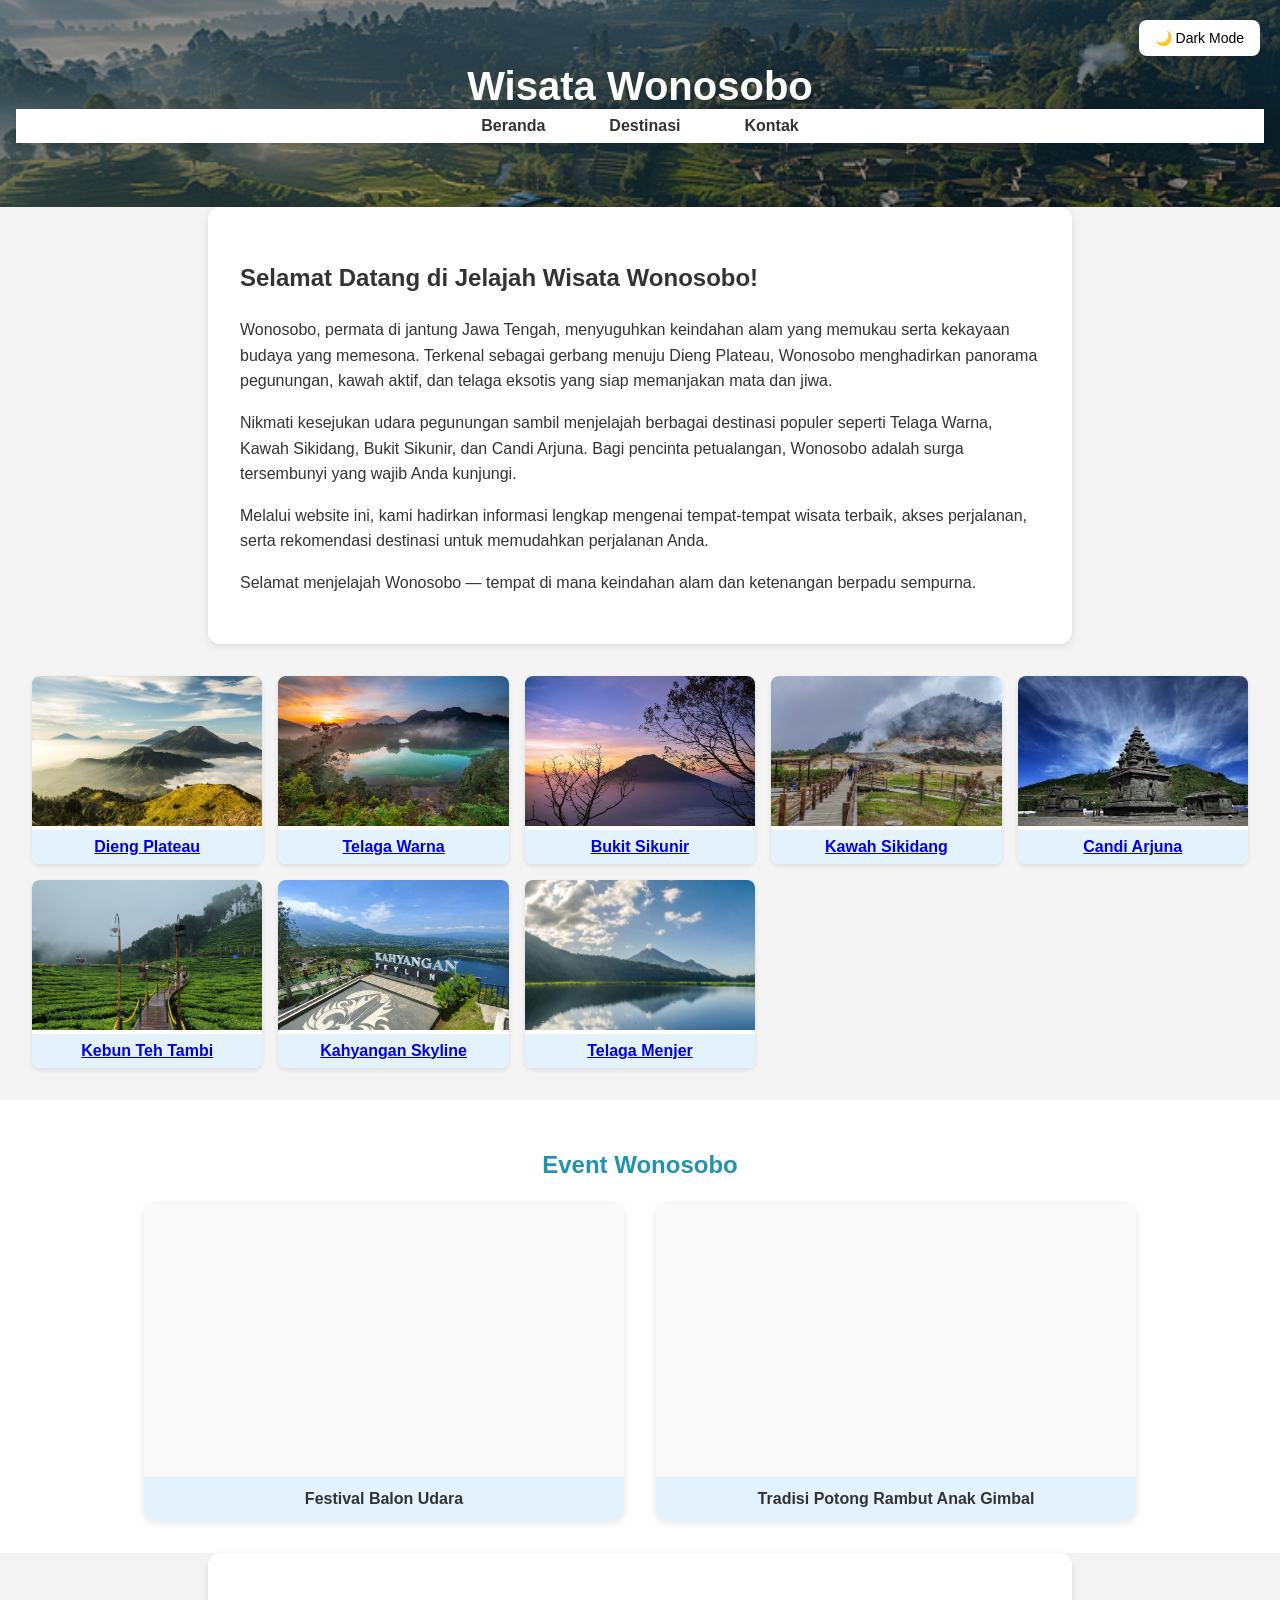
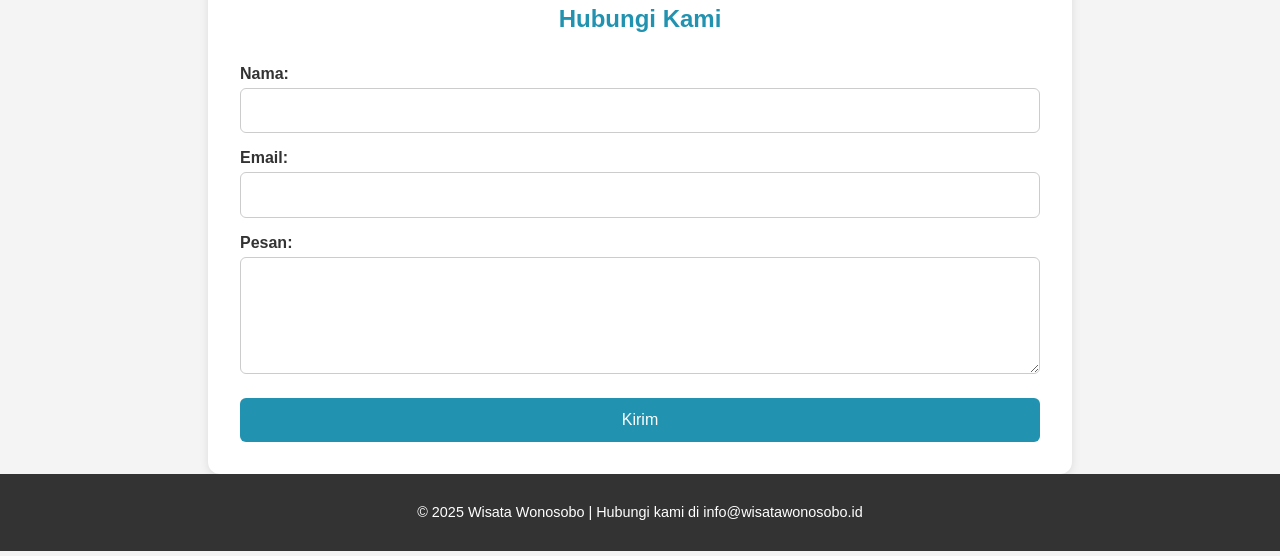
<file: index.html>
<!DOCTYPE html>
<html lang="id">
<head>
  <meta charset="UTF-8">
  <meta name="viewport" content="width=device-width, initial-scale=1.0">
  <title>Wisata Wonosobo</title>
  <link rel="stylesheet" href="StyleUtama.css">
</head>
<body>
  <button id="darkModeToggle">🌙 Dark Mode</button>
  <header>
    <h1>Wisata Wonosobo</h1>
    <nav>
      <ul class="menu">
        <li><a href="#beranda">Beranda</a></li>
        <li><a href="#destinasi">Destinasi</a></li>
        <li><a href="#kontak">Kontak</a></li>
      </ul>
    </nav>
  </header>

  <main class="artikel" id="beranda">
  <section>
    <h2>Selamat Datang di Jelajah Wisata Wonosobo!</h2>
    <p>
      Wonosobo, permata di jantung Jawa Tengah, menyuguhkan keindahan alam yang memukau serta kekayaan budaya yang memesona. Terkenal sebagai gerbang menuju Dieng Plateau, Wonosobo menghadirkan panorama pegunungan, kawah aktif, dan telaga eksotis yang siap memanjakan mata dan jiwa.
    </p>
    <p>
      Nikmati kesejukan udara pegunungan sambil menjelajah berbagai destinasi populer seperti Telaga Warna, Kawah Sikidang, Bukit Sikunir, dan Candi Arjuna. Bagi pencinta petualangan, Wonosobo adalah surga tersembunyi yang wajib Anda kunjungi.
    </p>
    <p>
      Melalui website ini, kami hadirkan informasi lengkap mengenai tempat-tempat wisata terbaik, akses perjalanan, serta rekomendasi destinasi untuk memudahkan perjalanan Anda.
    </p>
    <p>
      Selamat menjelajah Wonosobo — tempat di mana keindahan alam dan ketenangan berpadu sempurna.
    </p>
  </section>
</main>

  <section class="gallery" id="destinasi">
  <div class="destinasi">
    <a href="DiengPlateu.html">
      <img src="Dieng.jpg" alt="Dieng Plateau">
      <p>Dieng Plateau</p>
    </a>
  </div>
  <div class="destinasi">
    <a href="TelagaWarna.html">
      <img src="Telaga Warna.jpg" alt="Telaga Warna">
      <p>Telaga Warna</p>
    </a>
  </div>
  <div class="destinasi">
    <a href="BukitSikunir.html">
      <img src="Bukit Sikunir1.jpg" alt="Bukit Sikunir">
      <p>Bukit Sikunir</p>
    </a>
  </div>
  <div class="destinasi">
    <a href="KawahSikidang.html">
      <img src="Kawah Sikidang.jpg" alt="Kawah Sikidang">
      <p>Kawah Sikidang</p>
    </a>
  </div>
  <div class="destinasi">
    <a href="CandiArjuna.html" >
      <img src="Candi Arjuna.jpg" alt="Candi Arjuna">
      <p>Candi Arjuna</p>
    </a>
  </div>
  <div class="destinasi">
    <a href="KebunTehTambi.html">
      <img src="Kebun Teh Tambi.jpg" alt="Kebun Teh Tambi">
      <p>Kebun Teh Tambi</p>
    </a>
  </div>
  <div class="destinasi">
    <a href="KahyanganSkyline.html">
      <img src="Kahyangan Skyline.jpg" alt="Kahyangan Skyline">
      <p>Kahyangan Skyline</p>
    </a>
  </div>
  <div class="destinasi">
    <a href="TelagaMenjer.html">
      <img src="Telaga Menjer.jpeg" alt="Telaga Menjer">
      <p>Telaga Menjer</p>
    </a>
  </div>
</section>


  <section class="event" id="event">
  <h2>Event  Wonosobo</h2>
  <div class="video-container">
    <div class="video-box">
      <iframe src="https://www.youtube.com/embed/rYFh8xrlC1Q?si=shZEykdjQ4B6cpMU" allowfullscreen></iframe>
      <p>Festival Balon Udara</p>
    </div>
    <div class="video-box">
      <iframe src="https://www.youtube.com/embed/5kKh_XETpmg?si=mQR1shlEtZ8xOPUE" allowfullscreen></iframe>
      <p>Tradisi Potong Rambut Anak Gimbal</p>
    </div>
  </div>
</section>


  <section id="kontak" class="form-section">
  <h2>Hubungi Kami</h2>
  <form action="#" method="post">
    <label for="nama">Nama:</label>
    <input type="text" id="nama" name="nama" required>

    <label for="email">Email:</label>
    <input type="email" id="email" name="email" required>

    <label for="pesan">Pesan:</label>
    <textarea id="pesan" name="pesan" rows="5" required></textarea>

    <button type="submit">Kirim</button>
  </form>
</section>

  <footer id="kontak">
    <p>&copy; 2025 Wisata Wonosobo | Hubungi kami di info@wisatawonosobo.id</p>
  </footer>

  <script src="script.js"></script>
</body>
</html>
</file>
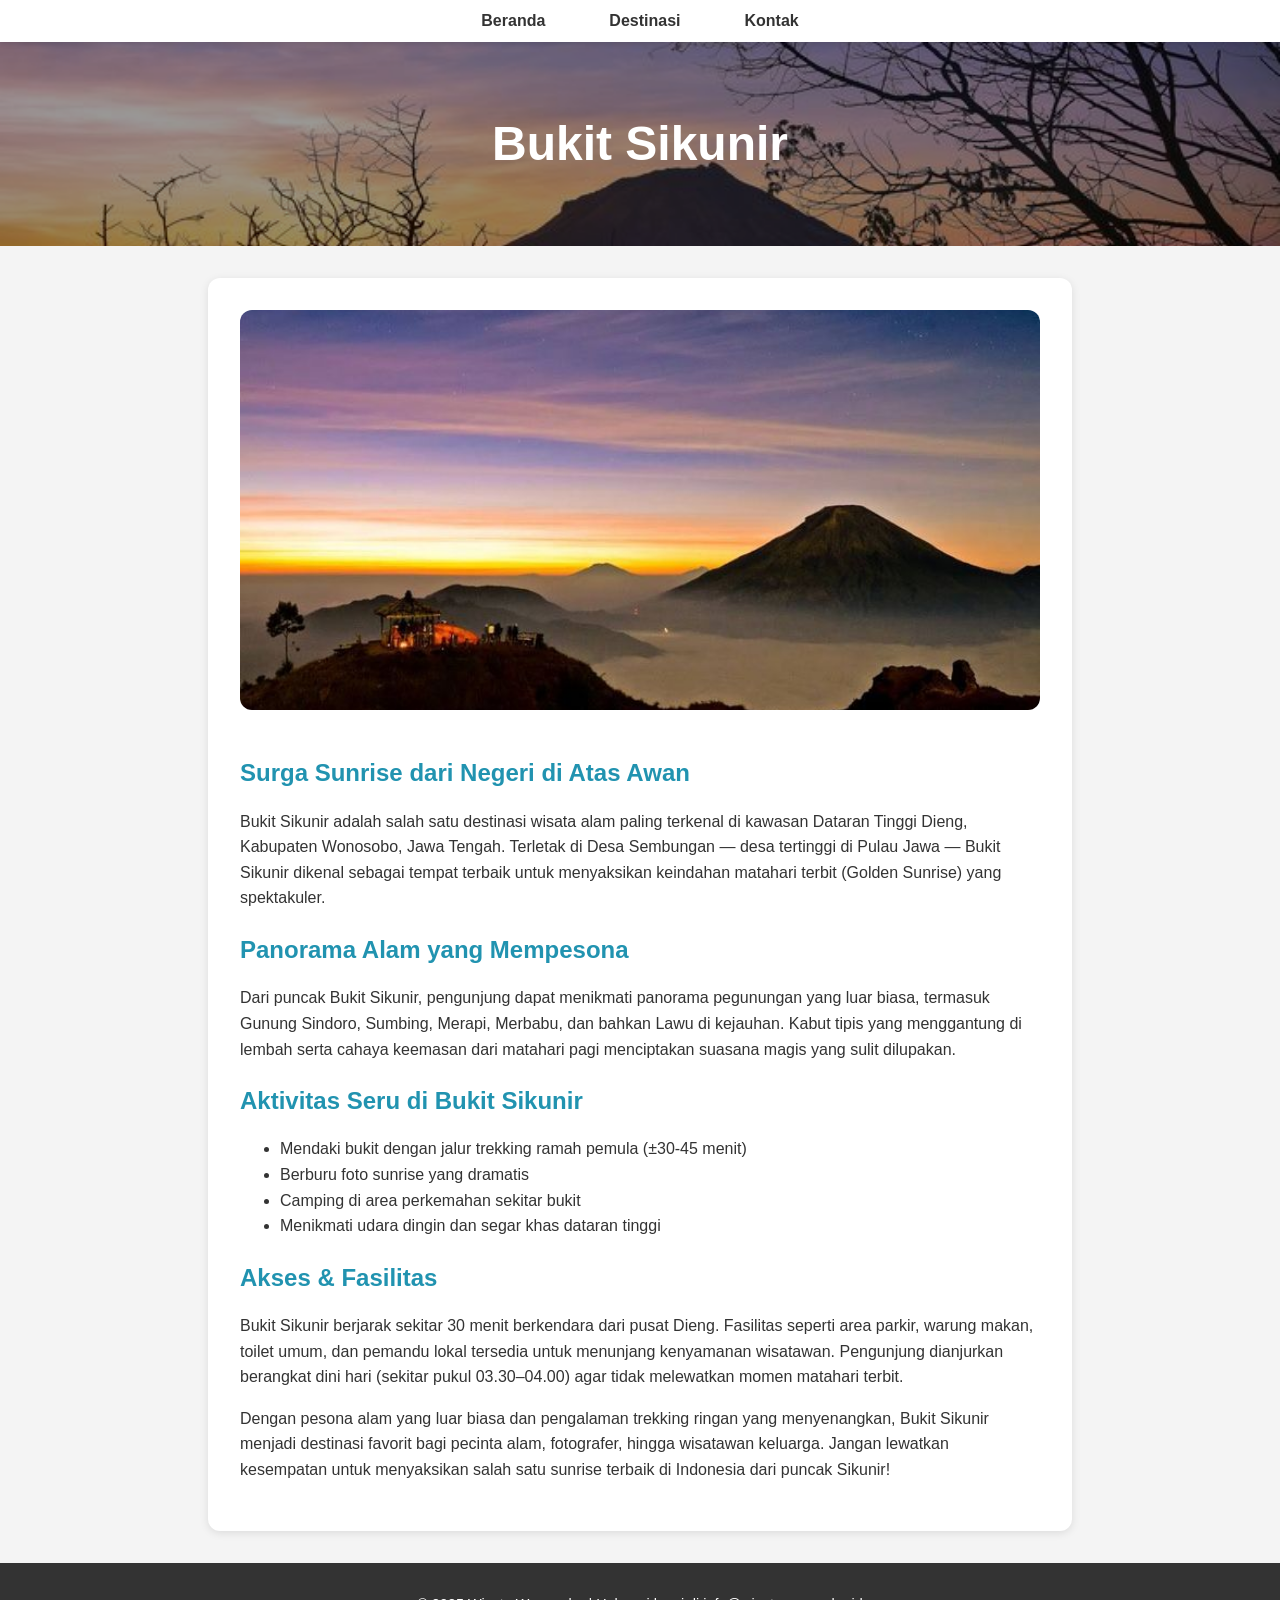
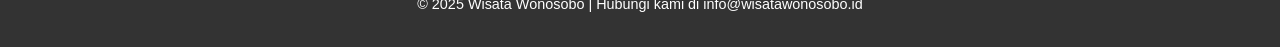
<file: BukitSikunir.html>
<html lang="id">
<head>
  <meta charset="UTF-8">
  <meta name="viewport" content="width=device-width, initial-scale=1.0">
  <title>Bukit Sikunir</title>
  <link rel="stylesheet" href="StyleBukitSikunir.css">
</head>
<body>

  <nav>
    <ul>
      <li><a href="index.html">Beranda</a></li>
      <li><a href="index.html#destinasi">Destinasi</a></li>
      <li><a href="index.html#kontak">Kontak</a></li>
    </ul>
  </nav>

<header class="subpage-header1">
  <h1>Bukit Sikunir</h1>
</header>

<section class="artikel">
  <img src="Sikunir.jpg" alt="Bukit Sikunir" class="artikel-img">
  <h2>Surga Sunrise dari Negeri di Atas Awan</h2>
  <p>
    Bukit Sikunir adalah salah satu destinasi wisata alam paling terkenal di kawasan Dataran Tinggi Dieng, Kabupaten Wonosobo, Jawa Tengah. Terletak di Desa Sembungan — desa tertinggi di Pulau Jawa — Bukit Sikunir dikenal sebagai tempat terbaik untuk menyaksikan keindahan matahari terbit (Golden Sunrise) yang spektakuler.
  </p>

  <h2>Panorama Alam yang Mempesona</h2>
  <p>
    Dari puncak Bukit Sikunir, pengunjung dapat menikmati panorama pegunungan yang luar biasa, termasuk Gunung Sindoro, Sumbing, Merapi, Merbabu, dan bahkan Lawu di kejauhan. Kabut tipis yang menggantung di lembah serta cahaya keemasan dari matahari pagi menciptakan suasana magis yang sulit dilupakan.
  </p>

  <h2>Aktivitas Seru di Bukit Sikunir</h2>
  <ul>
    <li>Mendaki bukit dengan jalur trekking ramah pemula (±30-45 menit)</li>
    <li>Berburu foto sunrise yang dramatis</li>
    <li>Camping di area perkemahan sekitar bukit</li>
    <li>Menikmati udara dingin dan segar khas dataran tinggi</li>
  </ul>

  <h2>Akses & Fasilitas</h2>
  <p>
    Bukit Sikunir berjarak sekitar 30 menit berkendara dari pusat Dieng. Fasilitas seperti area parkir, warung makan, toilet umum, dan pemandu lokal tersedia untuk menunjang kenyamanan wisatawan. Pengunjung dianjurkan berangkat dini hari (sekitar pukul 03.30–04.00) agar tidak melewatkan momen matahari terbit.
  </p>

  <p>
    Dengan pesona alam yang luar biasa dan pengalaman trekking ringan yang menyenangkan, Bukit Sikunir menjadi destinasi favorit bagi pecinta alam, fotografer, hingga wisatawan keluarga. Jangan lewatkan kesempatan untuk menyaksikan salah satu sunrise terbaik di Indonesia dari puncak Sikunir!
  </p>
</section>

<footer>
  <p>&copy; 2025 Wisata Wonosobo | Hubungi kami di info@wisatawonosobo.id</p>
</footer>
</file>
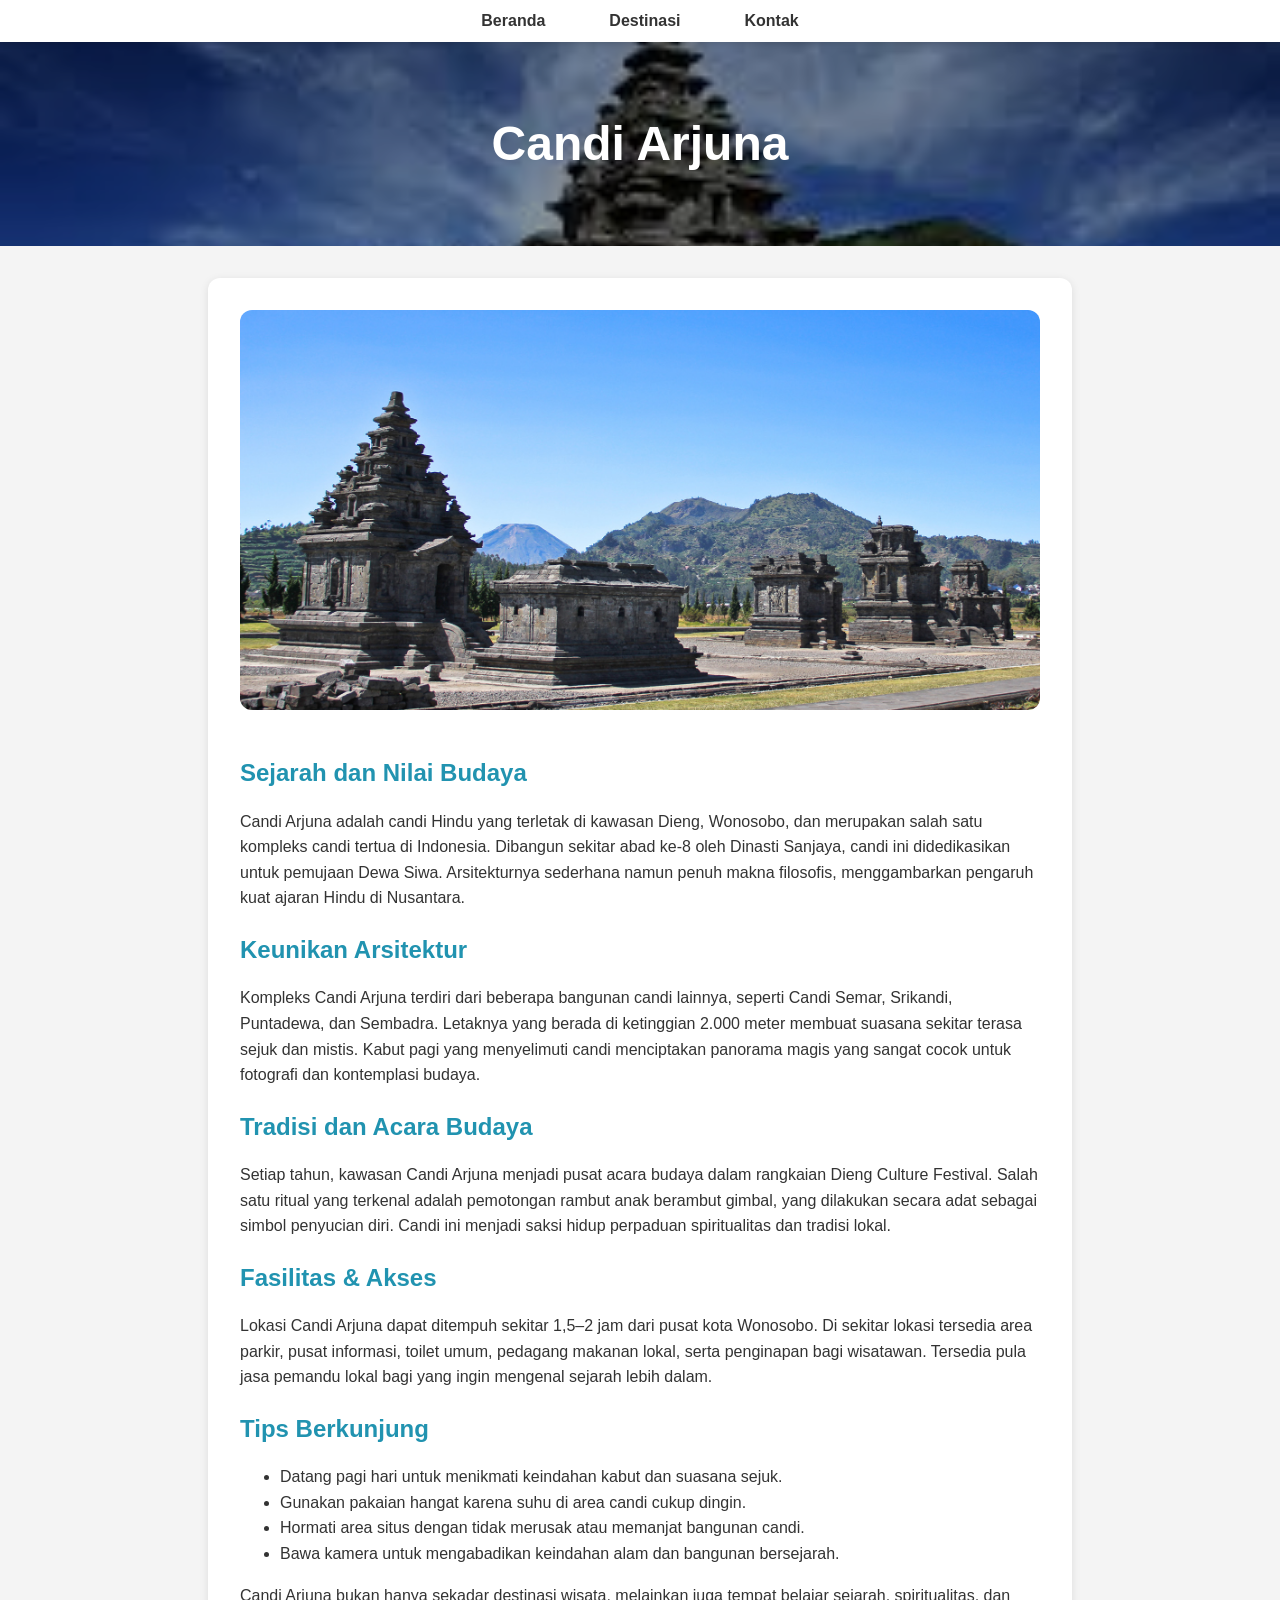
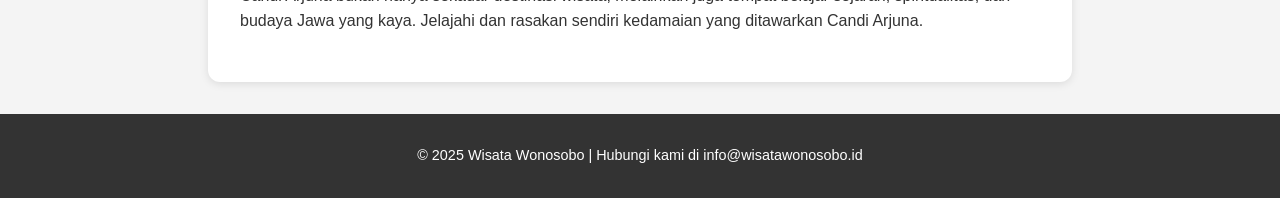
<file: CandiArjuna.html>
<html lang="id">
<head>
  <meta charset="UTF-8">
  <meta name="viewport" content="width=device-width, initial-scale=1.0">
  <title>Candi Arjuna</title>
  <link rel="stylesheet" href="StyleCandiArjuna.css">
</head>
<body>

  <nav>
    <ul>
      <li><a href="index.html">Beranda</a></li>
      <li><a href="index.html#destinasi">Destinasi</a></li>
      <li><a href="index.html#kontak">Kontak</a></li>
    </ul>
  </nav>

<header class="subpage-header1">
  <h1>Candi Arjuna</h1>
</header>

<section class="artikel">
  <img src="Candi Arjuna1.jpg" alt="Candi Arjuna" class="artikel-img">

  <h2>Sejarah dan Nilai Budaya</h2>
  <p>
    Candi Arjuna adalah candi Hindu yang terletak di kawasan Dieng, Wonosobo, dan merupakan salah satu kompleks candi tertua di Indonesia. Dibangun sekitar abad ke-8 oleh Dinasti Sanjaya, candi ini didedikasikan untuk pemujaan Dewa Siwa. Arsitekturnya sederhana namun penuh makna filosofis, menggambarkan pengaruh kuat ajaran Hindu di Nusantara.
  </p>

  <h2>Keunikan Arsitektur</h2>
  <p>
    Kompleks Candi Arjuna terdiri dari beberapa bangunan candi lainnya, seperti Candi Semar, Srikandi, Puntadewa, dan Sembadra. Letaknya yang berada di ketinggian 2.000 meter membuat suasana sekitar terasa sejuk dan mistis. Kabut pagi yang menyelimuti candi menciptakan panorama magis yang sangat cocok untuk fotografi dan kontemplasi budaya.
  </p>

  <h2>Tradisi dan Acara Budaya</h2>
  <p>
    Setiap tahun, kawasan Candi Arjuna menjadi pusat acara budaya dalam rangkaian Dieng Culture Festival. Salah satu ritual yang terkenal adalah pemotongan rambut anak berambut gimbal, yang dilakukan secara adat sebagai simbol penyucian diri. Candi ini menjadi saksi hidup perpaduan spiritualitas dan tradisi lokal.
  </p>

  <h2>Fasilitas & Akses</h2>
  <p>
    Lokasi Candi Arjuna dapat ditempuh sekitar 1,5–2 jam dari pusat kota Wonosobo. Di sekitar lokasi tersedia area parkir, pusat informasi, toilet umum, pedagang makanan lokal, serta penginapan bagi wisatawan. Tersedia pula jasa pemandu lokal bagi yang ingin mengenal sejarah lebih dalam.
  </p>

  <h2>Tips Berkunjung</h2>
  <ul>
    <li>Datang pagi hari untuk menikmati keindahan kabut dan suasana sejuk.</li>
    <li>Gunakan pakaian hangat karena suhu di area candi cukup dingin.</li>
    <li>Hormati area situs dengan tidak merusak atau memanjat bangunan candi.</li>
    <li>Bawa kamera untuk mengabadikan keindahan alam dan bangunan bersejarah.</li>
  </ul>

  <p>
    Candi Arjuna bukan hanya sekadar destinasi wisata, melainkan juga tempat belajar sejarah, spiritualitas, dan budaya Jawa yang kaya. Jelajahi dan rasakan sendiri kedamaian yang ditawarkan Candi Arjuna.
  </p>
</section>

<footer>
  <p>&copy; 2025 Wisata Wonosobo | Hubungi kami di info@wisatawonosobo.id</p>
</footer>

</body>
</html>
</file>
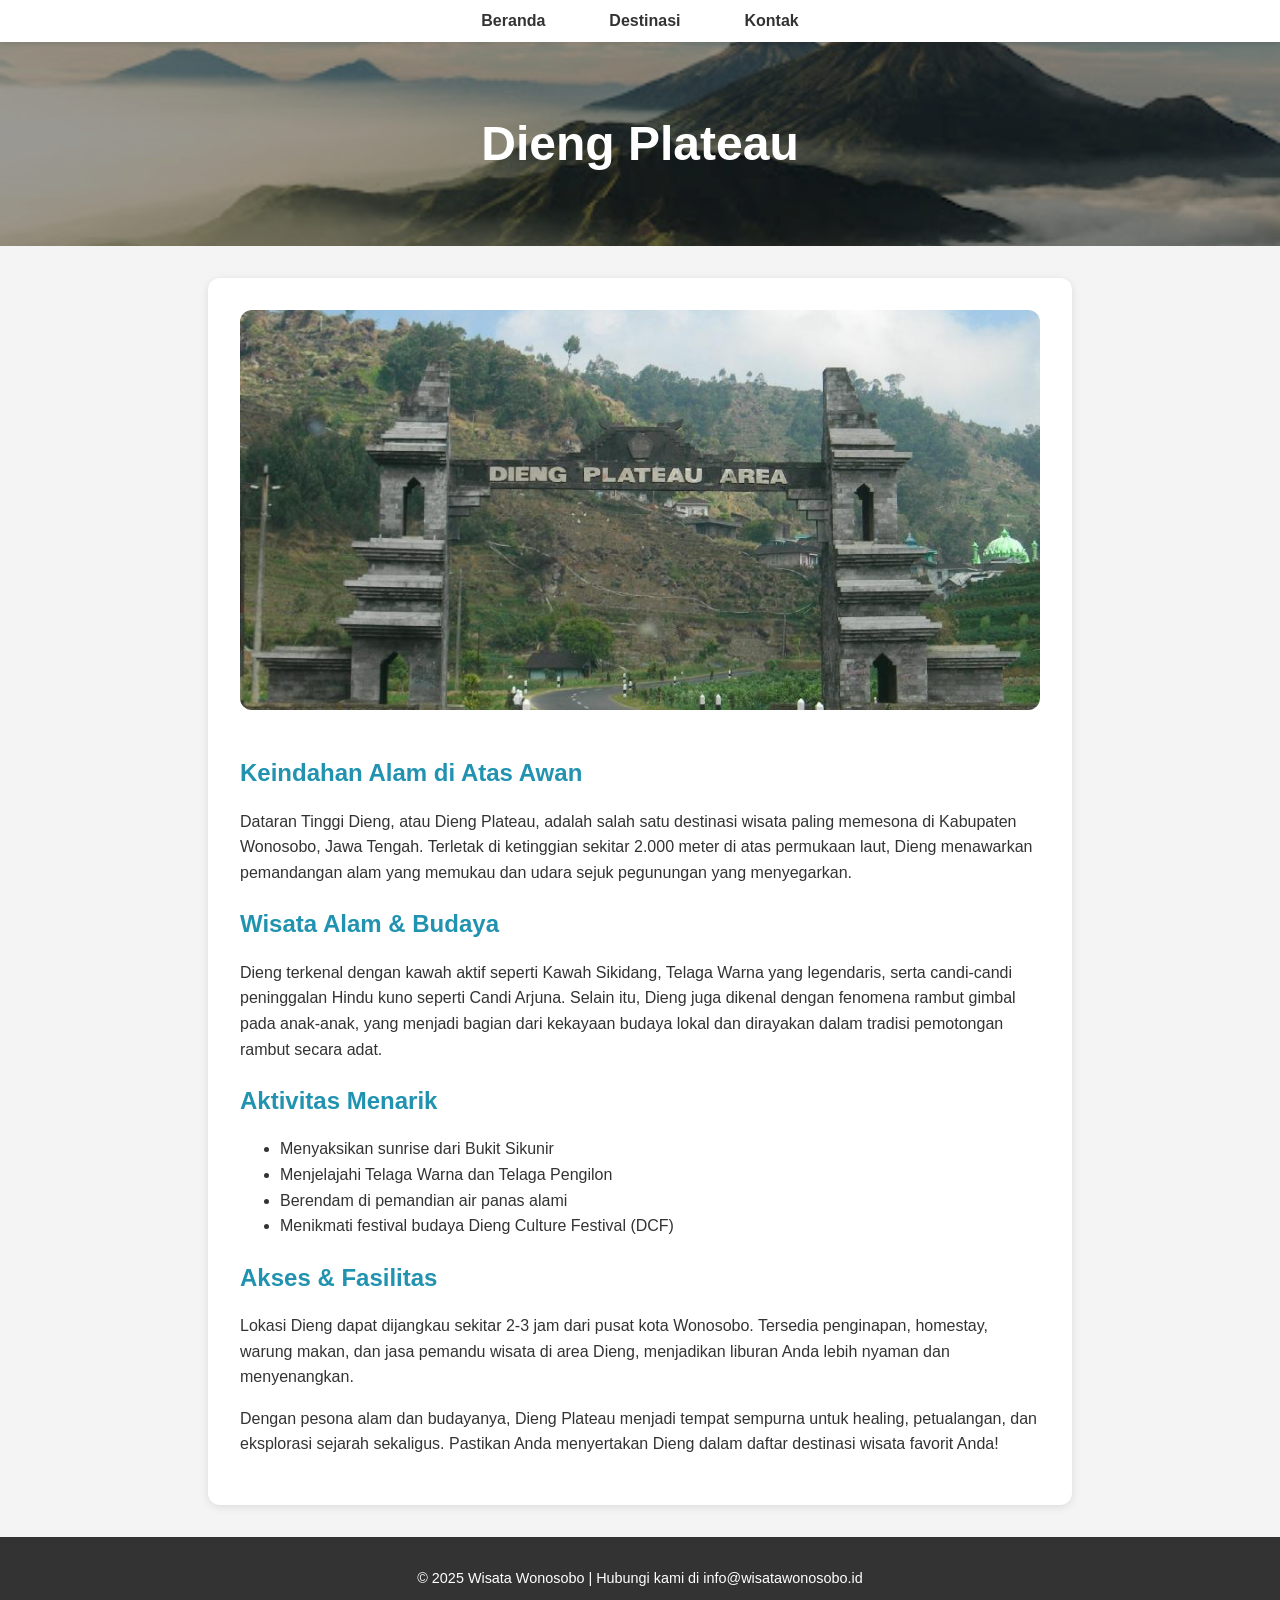
<file: DiengPlateu.html>
<html lang="id">
<head>
  <meta charset="UTF-8">
  <meta name="viewport" content="width=device-width, initial-scale=1.0">
  <title>Dieng Plateau</title>
  <link rel="stylesheet" href="StyleDiengPlateu.css">
</head>
<body>

  <nav>
    <ul>
      <li><a href="index.html">Beranda</a></li>
      <li><a href="index.html#destinasi">Destinasi</a></li>
      <li><a href="index.html#kontak">Kontak</a></li>
    </ul>
  </nav>

<header class="subpage-header1">
  <h1>Dieng Plateau</h1>
</header>

<section class="artikel">
  <img src="Dieng1.jpg" alt="Dieng Plateau" class="artikel-img">
  <h2>Keindahan Alam di Atas Awan</h2>
  <p>
    Dataran Tinggi Dieng, atau Dieng Plateau, adalah salah satu destinasi wisata paling memesona di Kabupaten Wonosobo, Jawa Tengah. Terletak di ketinggian sekitar 2.000 meter di atas permukaan laut, Dieng menawarkan pemandangan alam yang memukau dan udara sejuk pegunungan yang menyegarkan.
  </p>

  <h2>Wisata Alam & Budaya</h2>
  <p>
    Dieng terkenal dengan kawah aktif seperti Kawah Sikidang, Telaga Warna yang legendaris, serta candi-candi peninggalan Hindu kuno seperti Candi Arjuna. Selain itu, Dieng juga dikenal dengan fenomena rambut gimbal pada anak-anak, yang menjadi bagian dari kekayaan budaya lokal dan dirayakan dalam tradisi pemotongan rambut secara adat.
  </p>

  <h2>Aktivitas Menarik</h2>
  <ul>
    <li>Menyaksikan sunrise dari Bukit Sikunir</li>
    <li>Menjelajahi Telaga Warna dan Telaga Pengilon</li>
    <li>Berendam di pemandian air panas alami</li>
    <li>Menikmati festival budaya Dieng Culture Festival (DCF)</li>
  </ul>

  <h2>Akses & Fasilitas</h2>
  <p>
    Lokasi Dieng dapat dijangkau sekitar 2-3 jam dari pusat kota Wonosobo. Tersedia penginapan, homestay, warung makan, dan jasa pemandu wisata di area Dieng, menjadikan liburan Anda lebih nyaman dan menyenangkan.
  </p>

  <p>
    Dengan pesona alam dan budayanya, Dieng Plateau menjadi tempat sempurna untuk healing, petualangan, dan eksplorasi sejarah sekaligus. Pastikan Anda menyertakan Dieng dalam daftar destinasi wisata favorit Anda!
  </p>
</section>

<footer>
    <p>&copy; 2025 Wisata Wonosobo | Hubungi kami di info@wisatawonosobo.id</p>
  </footer>
</body>
</html>
</file>
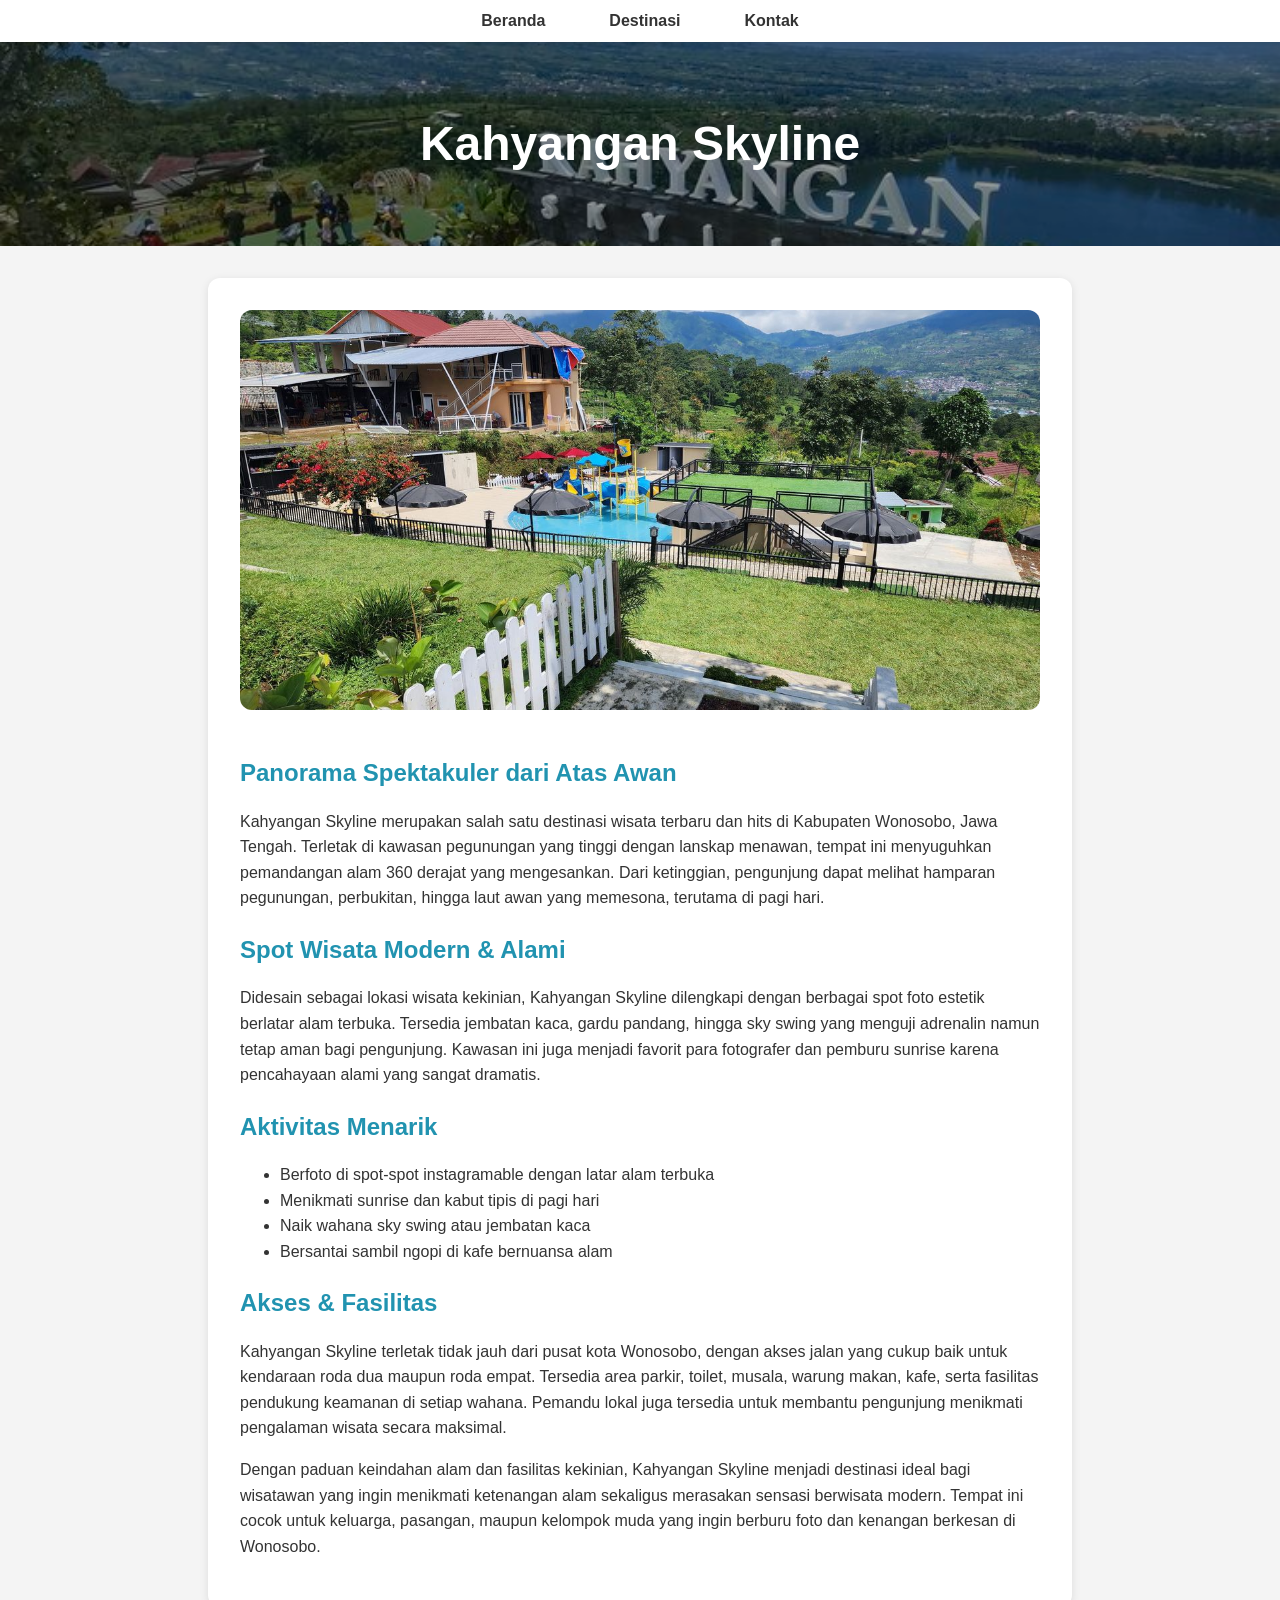
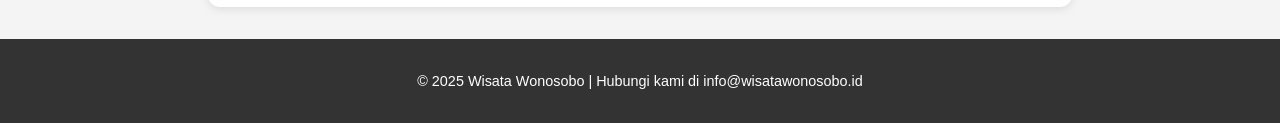
<file: KahyanganSkyline.html>
<html lang="id">
<head>
  <meta charset="UTF-8">
  <meta name="viewport" content="width=device-width, initial-scale=1.0">
  <title>Kahyangan Skyline</title>
  <link rel="stylesheet" href="StyleKahyanganSkyline.css">
</head>
<body>

  <nav>
    <ul>
      <li><a href="index.html">Beranda</a></li>
      <li><a href="index.html#destinasi">Destinasi</a></li>
      <li><a href="index.html#kontak">Kontak</a></li>
    </ul>
  </nav>

<header class="subpage-header1">
  <h1>Kahyangan Skyline</h1>
</header>

<section class="artikel">
  <img src="Kahyangan Skyline 1.jpg" alt="Kahyangan Skyline" class="artikel-img">
  <h2>Panorama Spektakuler dari Atas Awan</h2>
  <p>
    Kahyangan Skyline merupakan salah satu destinasi wisata terbaru dan hits di Kabupaten Wonosobo, Jawa Tengah. Terletak di kawasan pegunungan yang tinggi dengan lanskap menawan, tempat ini menyuguhkan pemandangan alam 360 derajat yang mengesankan. Dari ketinggian, pengunjung dapat melihat hamparan pegunungan, perbukitan, hingga laut awan yang memesona, terutama di pagi hari.
  </p>

  <h2>Spot Wisata Modern & Alami</h2>
  <p>
    Didesain sebagai lokasi wisata kekinian, Kahyangan Skyline dilengkapi dengan berbagai spot foto estetik berlatar alam terbuka. Tersedia jembatan kaca, gardu pandang, hingga sky swing yang menguji adrenalin namun tetap aman bagi pengunjung. Kawasan ini juga menjadi favorit para fotografer dan pemburu sunrise karena pencahayaan alami yang sangat dramatis.
  </p>

  <h2>Aktivitas Menarik</h2>
  <ul>
    <li>Berfoto di spot-spot instagramable dengan latar alam terbuka</li>
    <li>Menikmati sunrise dan kabut tipis di pagi hari</li>
    <li>Naik wahana sky swing atau jembatan kaca</li>
    <li>Bersantai sambil ngopi di kafe bernuansa alam</li>
  </ul>

  <h2>Akses & Fasilitas</h2>
  <p>
    Kahyangan Skyline terletak tidak jauh dari pusat kota Wonosobo, dengan akses jalan yang cukup baik untuk kendaraan roda dua maupun roda empat. Tersedia area parkir, toilet, musala, warung makan, kafe, serta fasilitas pendukung keamanan di setiap wahana. Pemandu lokal juga tersedia untuk membantu pengunjung menikmati pengalaman wisata secara maksimal.
  </p>

  <p>
    Dengan paduan keindahan alam dan fasilitas kekinian, Kahyangan Skyline menjadi destinasi ideal bagi wisatawan yang ingin menikmati ketenangan alam sekaligus merasakan sensasi berwisata modern. Tempat ini cocok untuk keluarga, pasangan, maupun kelompok muda yang ingin berburu foto dan kenangan berkesan di Wonosobo.
  </p>
</section>

<footer>
  <p>&copy; 2025 Wisata Wonosobo | Hubungi kami di info@wisatawonosobo.id</p>
</footer>
</file>
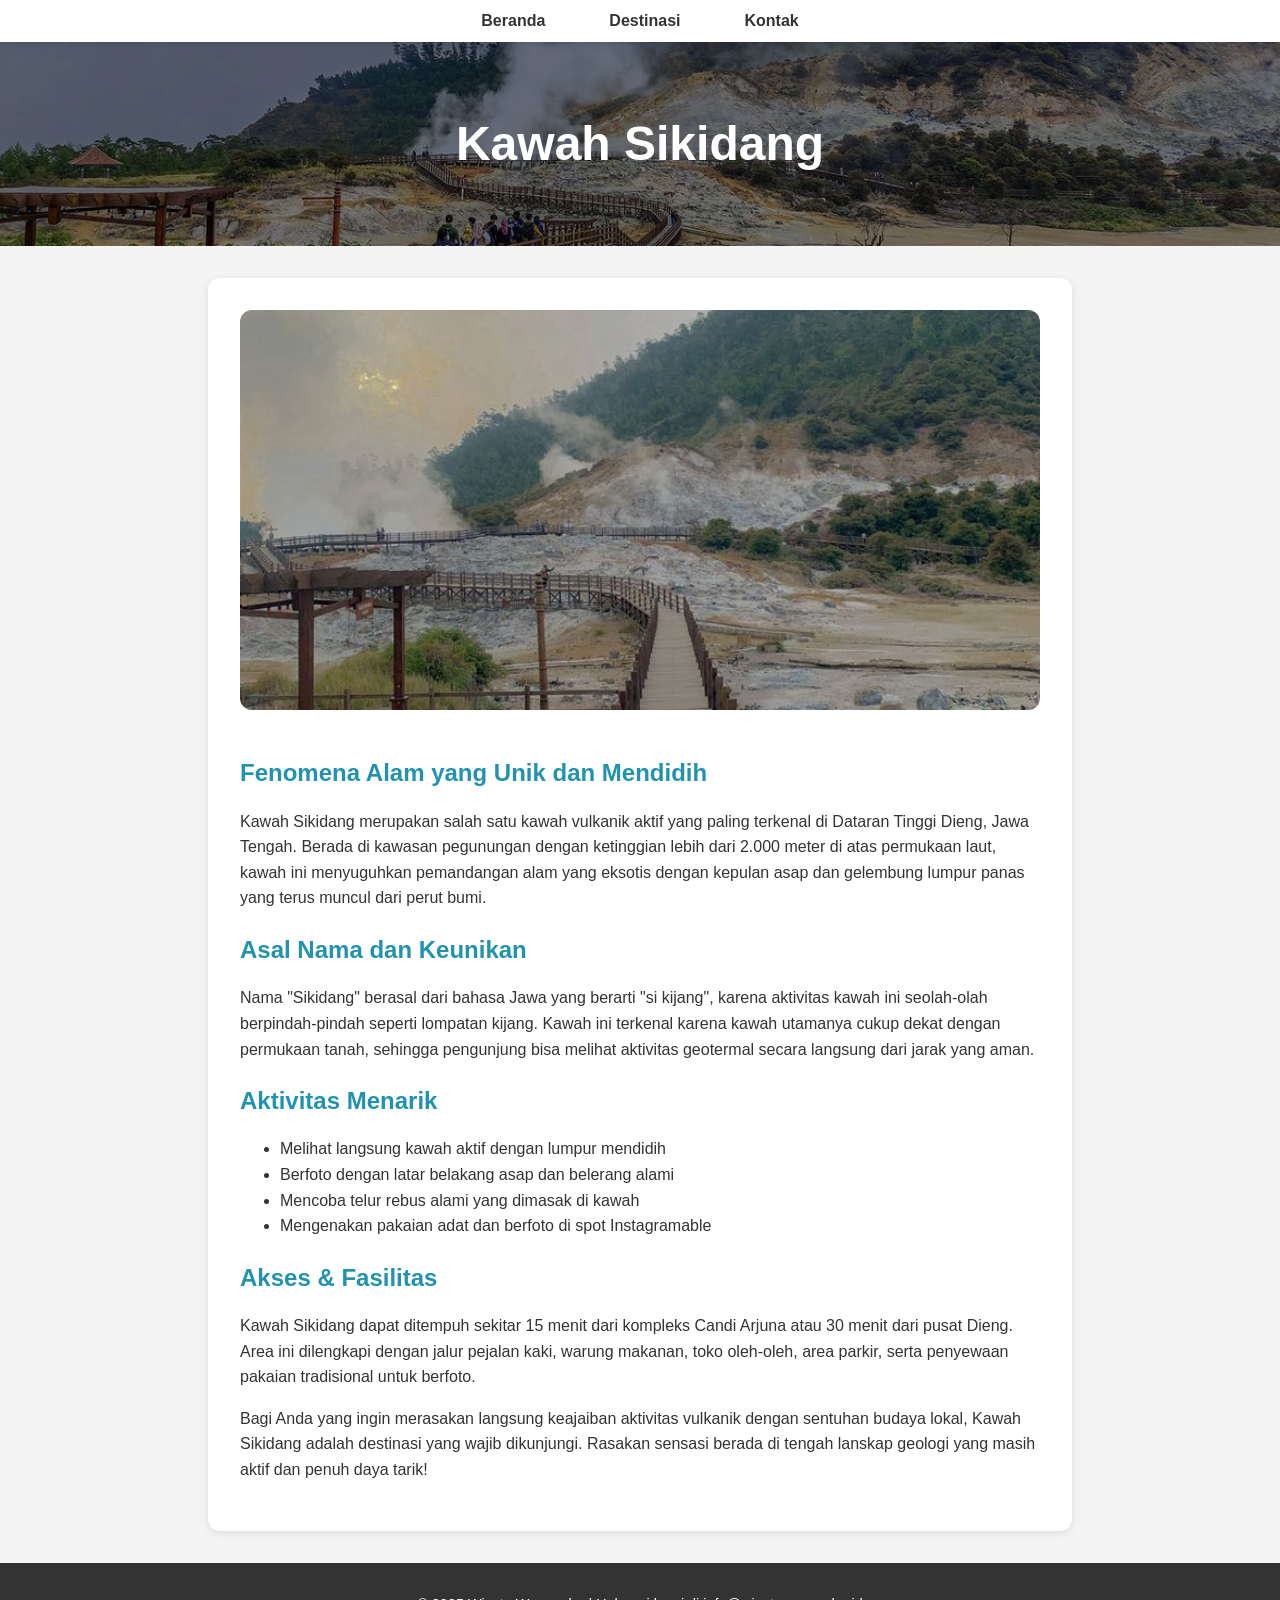
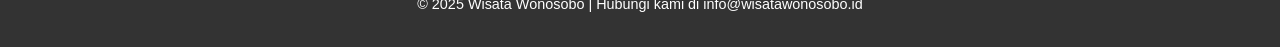
<file: KawahSikidang.html>
<html lang="id">
<head>
  <meta charset="UTF-8">
  <meta name="viewport" content="width=device-width, initial-scale=1.0">
  <title>Kawah Sikidang</title>
  <link rel="stylesheet" href="StyleKawahSikidang.css">
</head>
<body>

  <nav>
    <ul>
      <li><a href="index.html">Beranda</a></li>
      <li><a href="index.html#destinasi">Destinasi</a></li>
      <li><a href="index.html#kontak">Kontak</a></li>
    </ul>
  </nav>

<header class="subpage-header1">
  <h1>Kawah Sikidang</h1>
</header>

<section class="artikel">
  <img src="Kawah Sikidang1.jpg" alt="Kawah Sikidang" class="artikel-img">
  <h2>Fenomena Alam yang Unik dan Mendidih</h2>
  <p>
    Kawah Sikidang merupakan salah satu kawah vulkanik aktif yang paling terkenal di Dataran Tinggi Dieng, Jawa Tengah. Berada di kawasan pegunungan dengan ketinggian lebih dari 2.000 meter di atas permukaan laut, kawah ini menyuguhkan pemandangan alam yang eksotis dengan kepulan asap dan gelembung lumpur panas yang terus muncul dari perut bumi.
  </p>

  <h2>Asal Nama dan Keunikan</h2>
  <p>
    Nama "Sikidang" berasal dari bahasa Jawa yang berarti "si kijang", karena aktivitas kawah ini seolah-olah berpindah-pindah seperti lompatan kijang. Kawah ini terkenal karena kawah utamanya cukup dekat dengan permukaan tanah, sehingga pengunjung bisa melihat aktivitas geotermal secara langsung dari jarak yang aman.
  </p>

  <h2>Aktivitas Menarik</h2>
  <ul>
    <li>Melihat langsung kawah aktif dengan lumpur mendidih</li>
    <li>Berfoto dengan latar belakang asap dan belerang alami</li>
    <li>Mencoba telur rebus alami yang dimasak di kawah</li>
    <li>Mengenakan pakaian adat dan berfoto di spot Instagramable</li>
  </ul>

  <h2>Akses & Fasilitas</h2>
  <p>
    Kawah Sikidang dapat ditempuh sekitar 15 menit dari kompleks Candi Arjuna atau 30 menit dari pusat Dieng. Area ini dilengkapi dengan jalur pejalan kaki, warung makanan, toko oleh-oleh, area parkir, serta penyewaan pakaian tradisional untuk berfoto.
  </p>

  <p>
    Bagi Anda yang ingin merasakan langsung keajaiban aktivitas vulkanik dengan sentuhan budaya lokal, Kawah Sikidang adalah destinasi yang wajib dikunjungi. Rasakan sensasi berada di tengah lanskap geologi yang masih aktif dan penuh daya tarik!
  </p>
</section>

<footer>
  <p>&copy; 2025 Wisata Wonosobo | Hubungi kami di info@wisatawonosobo.id</p>
</footer>
</file>
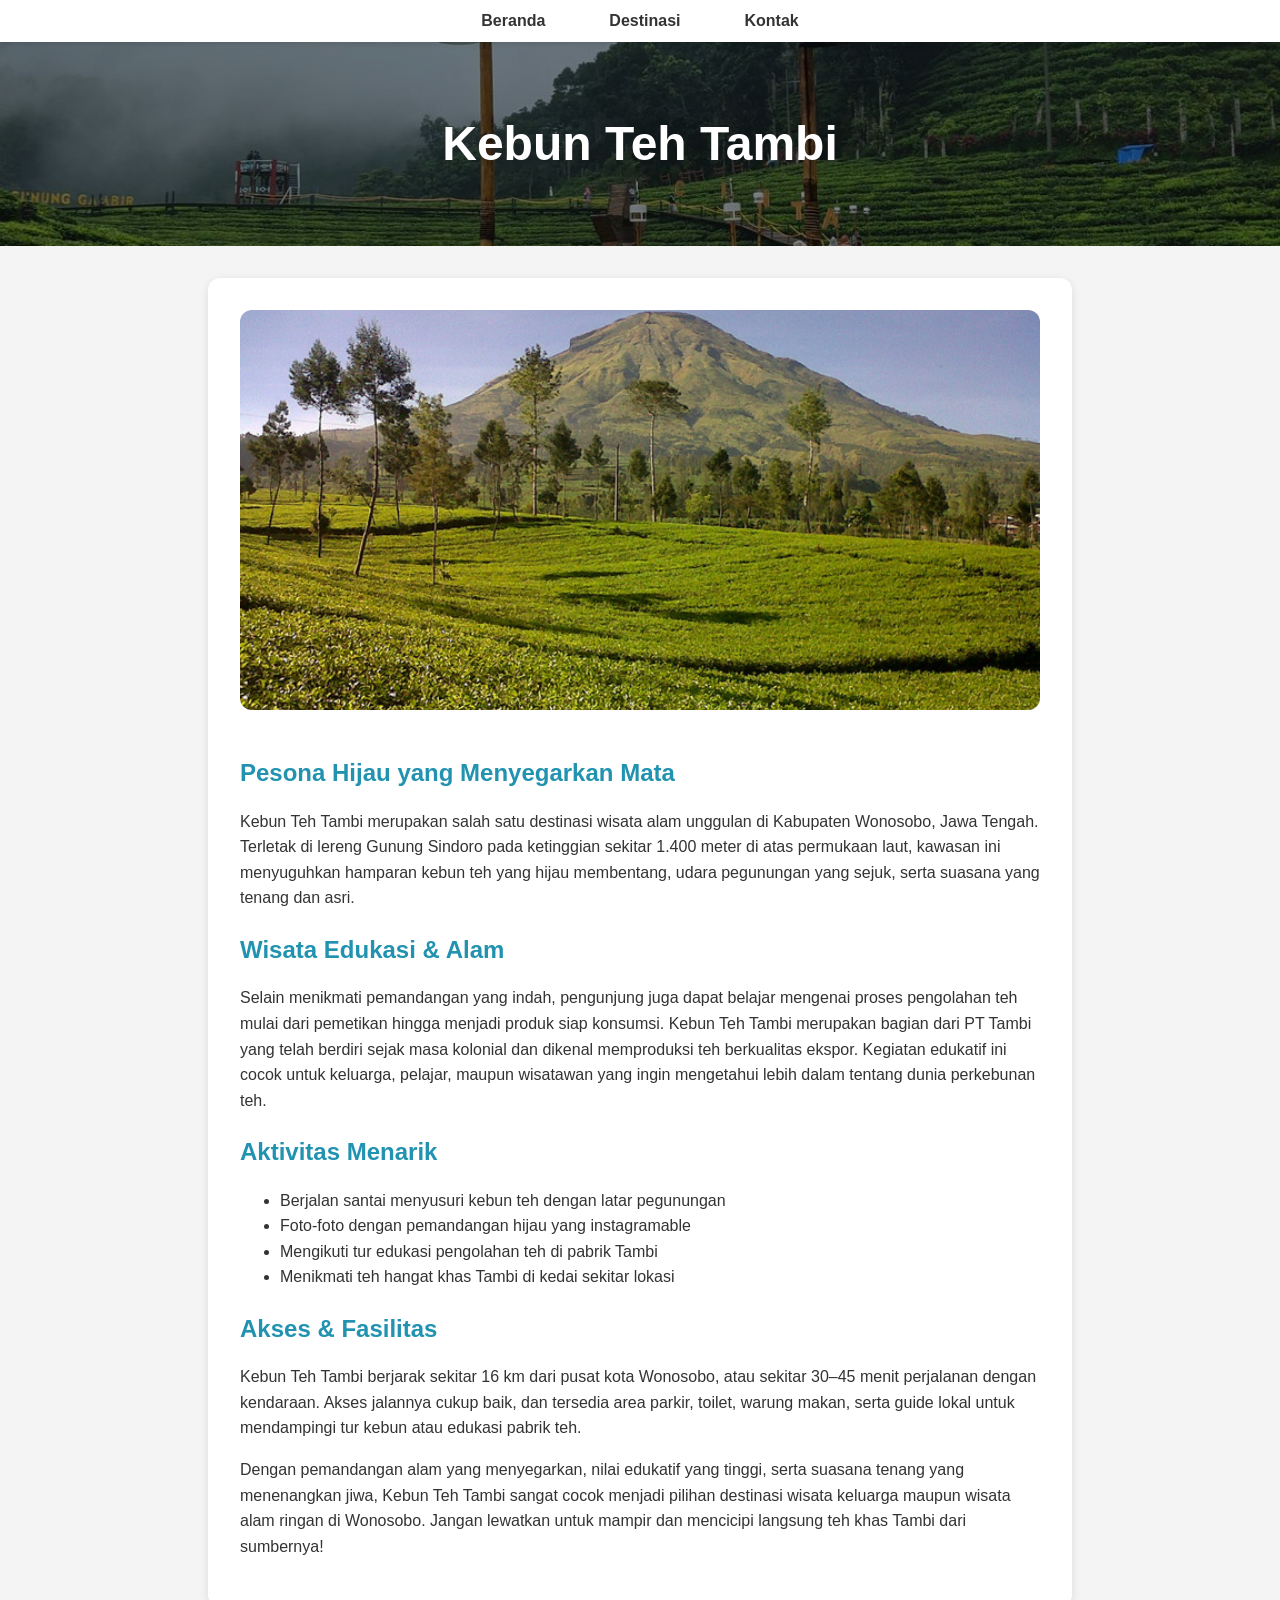
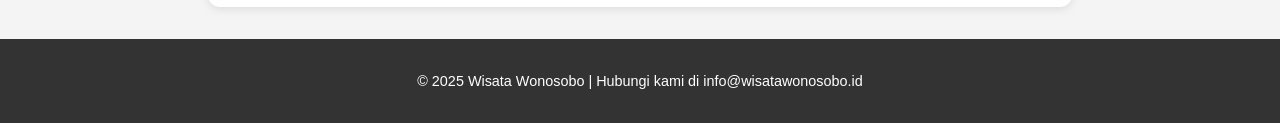
<file: KebunTehTambi.html>
<html lang="id">
<head>
  <meta charset="UTF-8">
  <meta name="viewport" content="width=device-width, initial-scale=1.0">
  <title>Kebun Teh Tambi</title>
  <link rel="stylesheet" href="StyleKebunTehTambi.css">
</head>
<body>

  <nav>
    <ul>
      <li><a href="index.html">Beranda</a></li>
      <li><a href="index.html#destinasi">Destinasi</a></li>
      <li><a href="index.html#kontak">Kontak</a></li>
    </ul>
  </nav>

<header class="subpage-header1">
  <h1>Kebun Teh Tambi</h1>
</header>

<section class="artikel">
  <img src="Kebun Teh Tambi 1.jpeg" alt="Kebun Teh Tambi" class="artikel-img">
  <h2>Pesona Hijau yang Menyegarkan Mata</h2>
  <p>
    Kebun Teh Tambi merupakan salah satu destinasi wisata alam unggulan di Kabupaten Wonosobo, Jawa Tengah. Terletak di lereng Gunung Sindoro pada ketinggian sekitar 1.400 meter di atas permukaan laut, kawasan ini menyuguhkan hamparan kebun teh yang hijau membentang, udara pegunungan yang sejuk, serta suasana yang tenang dan asri.
  </p>

  <h2>Wisata Edukasi & Alam</h2>
  <p>
    Selain menikmati pemandangan yang indah, pengunjung juga dapat belajar mengenai proses pengolahan teh mulai dari pemetikan hingga menjadi produk siap konsumsi. Kebun Teh Tambi merupakan bagian dari PT Tambi yang telah berdiri sejak masa kolonial dan dikenal memproduksi teh berkualitas ekspor. Kegiatan edukatif ini cocok untuk keluarga, pelajar, maupun wisatawan yang ingin mengetahui lebih dalam tentang dunia perkebunan teh.
  </p>

  <h2>Aktivitas Menarik</h2>
  <ul>
    <li>Berjalan santai menyusuri kebun teh dengan latar pegunungan</li>
    <li>Foto-foto dengan pemandangan hijau yang instagramable</li>
    <li>Mengikuti tur edukasi pengolahan teh di pabrik Tambi</li>
    <li>Menikmati teh hangat khas Tambi di kedai sekitar lokasi</li>
  </ul>

  <h2>Akses & Fasilitas</h2>
  <p>
    Kebun Teh Tambi berjarak sekitar 16 km dari pusat kota Wonosobo, atau sekitar 30–45 menit perjalanan dengan kendaraan. Akses jalannya cukup baik, dan tersedia area parkir, toilet, warung makan, serta guide lokal untuk mendampingi tur kebun atau edukasi pabrik teh.
  </p>

  <p>
    Dengan pemandangan alam yang menyegarkan, nilai edukatif yang tinggi, serta suasana tenang yang menenangkan jiwa, Kebun Teh Tambi sangat cocok menjadi pilihan destinasi wisata keluarga maupun wisata alam ringan di Wonosobo. Jangan lewatkan untuk mampir dan mencicipi langsung teh khas Tambi dari sumbernya!
  </p>
</section>

<footer>
  <p>&copy; 2025 Wisata Wonosobo | Hubungi kami di info@wisatawonosobo.id</p>
</footer>
</file>
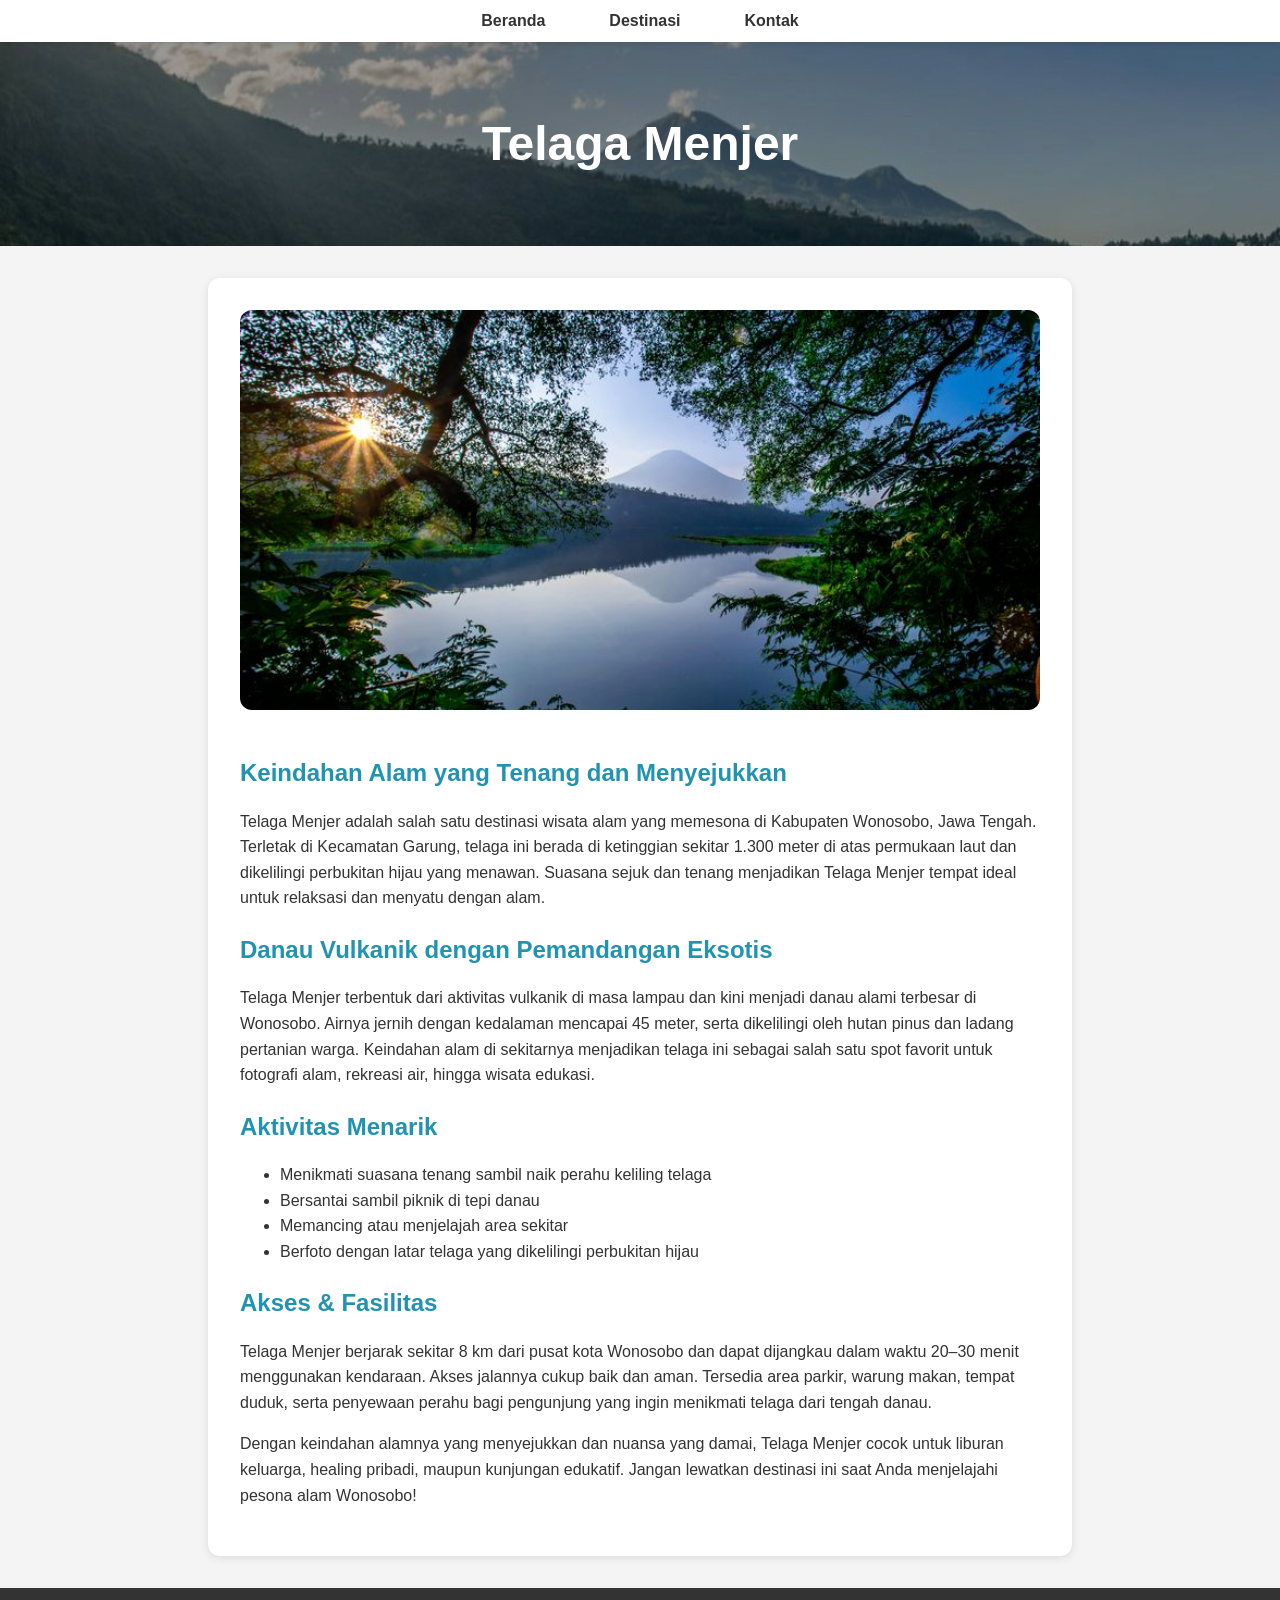
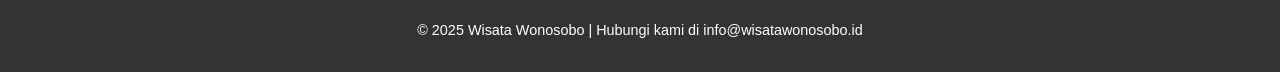
<file: TelagaMenjer.html>
<html lang="id">
<head>
  <meta charset="UTF-8">
  <meta name="viewport" content="width=device-width, initial-scale=1.0">
  <title>Telaga Menjer</title>
  <link rel="stylesheet" href="StyleTelagaMenjer.css">
</head>
<body>

  <nav>
    <ul>
      <li><a href="index.html">Beranda</a></li>
      <li><a href="index.html#destinasi">Destinasi</a></li>
      <li><a href="index.html#kontak">Kontak</a></li>
    </ul>
  </nav>

<header class="subpage-header1">
  <h1>Telaga Menjer</h1>
</header>

<section class="artikel">
  <img src="Telaga Menjer 1.jpg" alt="Telaga Menjer" class="artikel-img">
  <h2>Keindahan Alam yang Tenang dan Menyejukkan</h2>
  <p>
    Telaga Menjer adalah salah satu destinasi wisata alam yang memesona di Kabupaten Wonosobo, Jawa Tengah. Terletak di Kecamatan Garung, telaga ini berada di ketinggian sekitar 1.300 meter di atas permukaan laut dan dikelilingi perbukitan hijau yang menawan. Suasana sejuk dan tenang menjadikan Telaga Menjer tempat ideal untuk relaksasi dan menyatu dengan alam.
  </p>

  <h2>Danau Vulkanik dengan Pemandangan Eksotis</h2>
  <p>
    Telaga Menjer terbentuk dari aktivitas vulkanik di masa lampau dan kini menjadi danau alami terbesar di Wonosobo. Airnya jernih dengan kedalaman mencapai 45 meter, serta dikelilingi oleh hutan pinus dan ladang pertanian warga. Keindahan alam di sekitarnya menjadikan telaga ini sebagai salah satu spot favorit untuk fotografi alam, rekreasi air, hingga wisata edukasi.
  </p>

  <h2>Aktivitas Menarik</h2>
  <ul>
    <li>Menikmati suasana tenang sambil naik perahu keliling telaga</li>
    <li>Bersantai sambil piknik di tepi danau</li>
    <li>Memancing atau menjelajah area sekitar</li>
    <li>Berfoto dengan latar telaga yang dikelilingi perbukitan hijau</li>
  </ul>

  <h2>Akses & Fasilitas</h2>
  <p>
    Telaga Menjer berjarak sekitar 8 km dari pusat kota Wonosobo dan dapat dijangkau dalam waktu 20–30 menit menggunakan kendaraan. Akses jalannya cukup baik dan aman. Tersedia area parkir, warung makan, tempat duduk, serta penyewaan perahu bagi pengunjung yang ingin menikmati telaga dari tengah danau.
  </p>

  <p>
    Dengan keindahan alamnya yang menyejukkan dan nuansa yang damai, Telaga Menjer cocok untuk liburan keluarga, healing pribadi, maupun kunjungan edukatif. Jangan lewatkan destinasi ini saat Anda menjelajahi pesona alam Wonosobo!
  </p>
</section>

<footer>
  <p>&copy; 2025 Wisata Wonosobo | Hubungi kami di info@wisatawonosobo.id</p>
</footer>
</file>
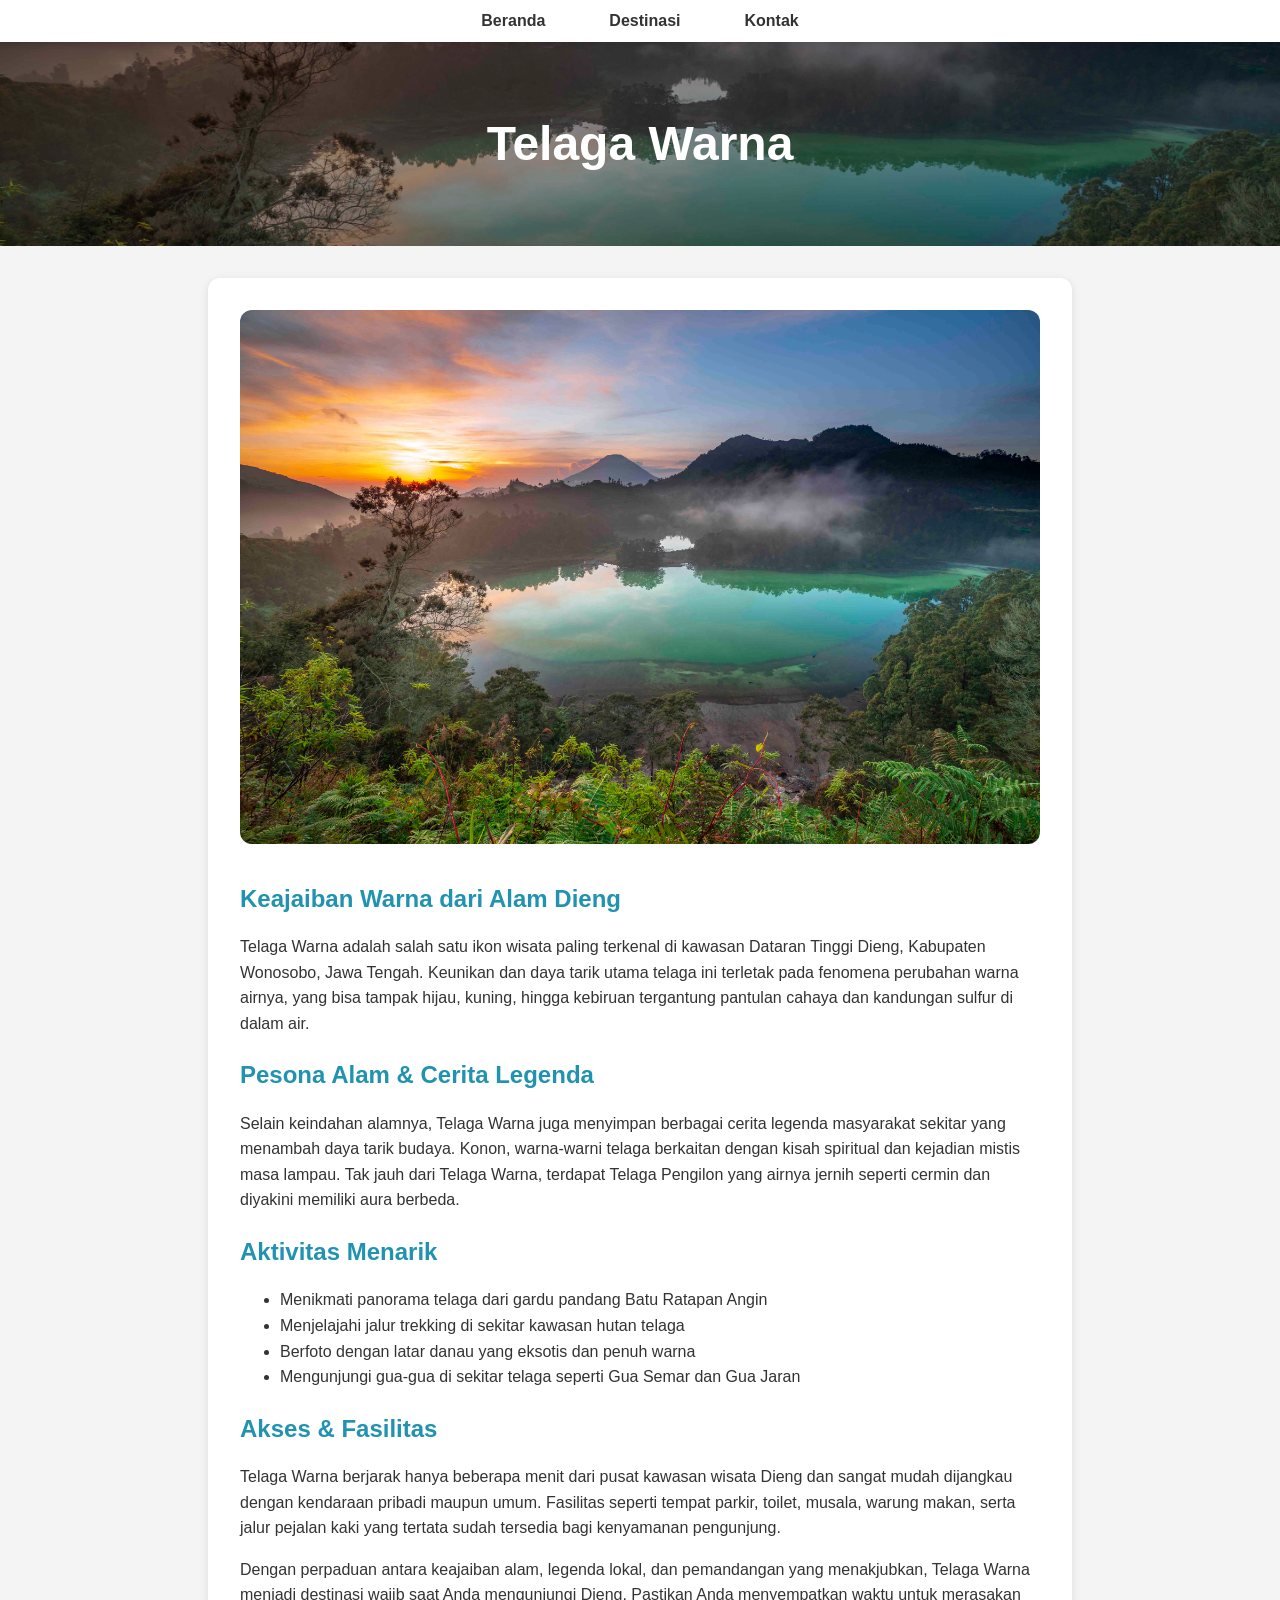
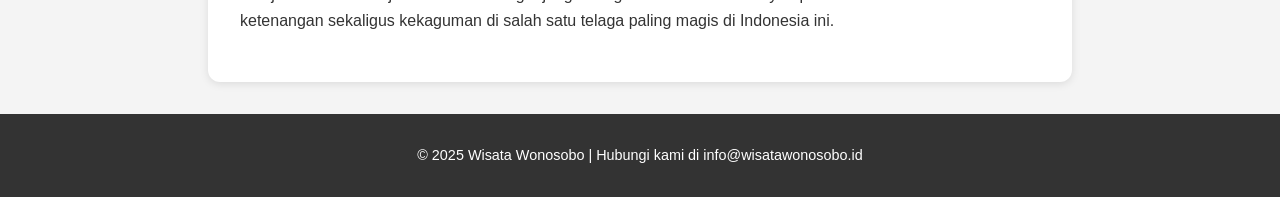
<file: TelagaWarna.html>
<html lang="id">
<head>
  <meta charset="UTF-8">
  <meta name="viewport" content="width=device-width, initial-scale=1.0">
  <title>Telaga Warna</title>
  <link rel="stylesheet" href="StyleTelagaWarna.css">
</head>
<body>

  <nav>
    <ul>
      <li><a href="index.html">Beranda</a></li>
      <li><a href="index.html#destinasi">Destinasi</a></li>
      <li><a href="index.html#kontak">Kontak</a></li>
    </ul>
  </nav>

<header class="subpage-header2">
  <h1>Telaga Warna</h1>
</header>

<section class="artikel">
    <img src="Telaga Warna.jpg" alt="Telaga Warna" style="width: 100%; border-radius: 12px; margin-bottom: 1rem;">
    <h2>Keajaiban Warna dari Alam Dieng</h2>
  <p>
    Telaga Warna adalah salah satu ikon wisata paling terkenal di kawasan Dataran Tinggi Dieng, Kabupaten Wonosobo, Jawa Tengah. Keunikan dan daya tarik utama telaga ini terletak pada fenomena perubahan warna airnya, yang bisa tampak hijau, kuning, hingga kebiruan tergantung pantulan cahaya dan kandungan sulfur di dalam air.
  </p>

  <h2>Pesona Alam & Cerita Legenda</h2>
  <p>
    Selain keindahan alamnya, Telaga Warna juga menyimpan berbagai cerita legenda masyarakat sekitar yang menambah daya tarik budaya. Konon, warna-warni telaga berkaitan dengan kisah spiritual dan kejadian mistis masa lampau. Tak jauh dari Telaga Warna, terdapat Telaga Pengilon yang airnya jernih seperti cermin dan diyakini memiliki aura berbeda.
  </p>

  <h2>Aktivitas Menarik</h2>
  <ul>
    <li>Menikmati panorama telaga dari gardu pandang Batu Ratapan Angin</li>
    <li>Menjelajahi jalur trekking di sekitar kawasan hutan telaga</li>
    <li>Berfoto dengan latar danau yang eksotis dan penuh warna</li>
    <li>Mengunjungi gua-gua di sekitar telaga seperti Gua Semar dan Gua Jaran</li>
  </ul>

  <h2>Akses & Fasilitas</h2>
  <p>
    Telaga Warna berjarak hanya beberapa menit dari pusat kawasan wisata Dieng dan sangat mudah dijangkau dengan kendaraan pribadi maupun umum. Fasilitas seperti tempat parkir, toilet, musala, warung makan, serta jalur pejalan kaki yang tertata sudah tersedia bagi kenyamanan pengunjung.
  </p>

  <p>
    Dengan perpaduan antara keajaiban alam, legenda lokal, dan pemandangan yang menakjubkan, Telaga Warna menjadi destinasi wajib saat Anda mengunjungi Dieng. Pastikan Anda menyempatkan waktu untuk merasakan ketenangan sekaligus kekaguman di salah satu telaga paling magis di Indonesia ini.
  </p>
</section>

<footer>
  <p>&copy; 2025 Wisata Wonosobo | Hubungi kami di info@wisatawonosobo.id</p>
</footer>
</file>
<file: StyleUtama.css>
body {
  font-family: 'Segoe UI', Tahoma, Geneva, Verdana, sans-serif;
  margin: 0;
  padding: 0;
  background: #f4f4f4;
  color: #333;
}

header {
  background: url('Header.jpg') center/cover no-repeat;
  color: white;
  text-align: center;
  padding: 4rem 1rem;
  position: relative;
}

header::before {
  content: "";
  position: absolute;
  top: 0;
  right: 0;
  bottom: 0;
  left: 0;
  background-color: rgba(0, 0, 0, 0.4);
  z-index: 0;
}

header h1 {
  margin: 0;
  font-size: 2.5rem;
  position: relative;
  z-index: 1;
}

nav {
  background-color: #ffffff;
  box-shadow: 0 2px 5px rgba(0, 0, 0, 0.1);
  display: flex;
  justify-content: center;
  padding: 0.5rem 0;
  position: sticky;
  top: 0;
  z-index: 1000;
}

nav ul {
  list-style: none;
  display: flex;
  gap: 2rem;
  margin: 0;
  padding: 0;
}

nav ul li {
  position: relative;
}

nav ul li a {
  text-decoration: none;
  color: #333;
  font-weight: bold;
  padding: 0.5rem 1rem;
  border-radius: 8px;
  transition: all 0.3s ease;
}

nav ul li a:hover {
  background-color: #2193b0;
  color: #fff;
}

.gallery {
  display: grid;
  grid-template-columns: repeat(auto-fit, minmax(200px, 1fr));
  gap: 1rem;
  padding: 2rem;
}

.destinasi {
  background: white;
  border-radius: 8px;
  overflow: hidden;
  box-shadow: 0 2px 5px rgba(0,0,0,0.1);
  transition: transform 0.2s;
}

.destinasi:hover {
  transform: scale(1.03);
}

.destinasi img {
  width: 100%;
  height: 150px;
  object-fit: cover;
}

.destinasi p {
  text-align: center;
  margin: 0;
  padding: 0.5rem;
  font-weight: bold;
  background: #e3f2fd;
}

.event {
  padding: 2rem;
  background: #fff;
  text-align: center;
}

.event h2 {
  color: #2193b0;
  margin-bottom: 1.5rem;
}

.video-container {
  display: flex;
  flex-wrap: wrap;
  gap: 2rem;
  justify-content: center;
}

.video-box {
  max-width: 480px;
  width: 100%;
  box-shadow: 0 2px 8px rgba(0,0,0,0.1);
  border-radius: 12px;
  overflow: hidden;
  background-color: #f9f9f9;
}

.video-box iframe {
  width: 100%;
  height: 270px;
  border: none;
}

.video-box p {
  margin: 0;
  padding: 0.8rem;
  font-weight: bold;
  background: #e3f2fd;
}


iframe {
  width: 80%;
  height: 400px;
  border-radius: 12px;
  border: none;
}

.form-section {
  padding: 2rem;
  background: #ffffff;
  max-width: 800px;
  margin: auto;
  border-radius: 12px;
  box-shadow: 0 2px 8px rgba(0,0,0,0.1);
}

.form-section h2 {
  text-align: center;
  margin-bottom: 1rem;
  color: #2193b0;
}

.form-section form {
  display: flex;
  flex-direction: column;
}

.form-section label {
  margin-top: 1rem;
  margin-bottom: 0.3rem;
  font-weight: bold;
}

.form-section input,
.form-section textarea {
  padding: 0.8rem;
  border-radius: 6px;
  border: 1px solid #ccc;
  font-size: 1rem;
}

.form-section button {
  margin-top: 1.5rem;
  padding: 0.8rem;
  background-color: #2193b0;
  color: white;
  border: none;
  border-radius: 6px;
  font-size: 1rem;
  cursor: pointer;
  transition: background-color 0.3s ease;
}

.form-section button:hover {
  background-color: #197694;
}

footer {
  background: #333;
  color: white;
  text-align: center;
  padding: 1rem;
  font-size: 0.9rem;
}

.artikel {
  padding: 2rem;
  max-width: 800px;
  margin: auto;
  background: white;
  border-radius: 12px;
  box-shadow: 0 2px 8px rgba(0, 0, 0, 0.1);
  line-height: 1.6;
}

#darkModeToggle {
  position: fixed;
  top: 20px;
  right: 20px;
  padding: 10px 16px;
  background-color: #ffffff;
  color: #000000;
  border: none;
  border-radius: 8px;
  cursor: pointer;
  z-index: 1000;
  font-size: 14px;
  transition: background-color 0.3s, color 0.3s;
}

#darkModeToggle:hover {
  background-color: #2193b0;
}

body.dark-mode {
  background-color: #121212;
  color: #f1f1f1;
}

body.dark-mode a {
  color: #1e1e1e;
}

body.dark-mode header,
body.dark-mode footer {
  background-color: #1e1e1e;
}

body.dark-mode .artikel,
body.dark-mode .form-section,
body.dark-mode .gallery,
body.dark-mode .event {
  background-color: #1a1a1a;
}
</file>
<file: StyleBukitSikunir.css>
body {
  font-family: 'Segoe UI', Tahoma, Geneva, Verdana, sans-serif;
  margin: 0;
  padding: 0;
  background: #f4f4f4;
  color: #333;
  line-height: 1.6;
}

.subpage-header1 {
  background: url('Bukit Sikunir1.jpg') center/cover no-repeat;
  color: white;
  text-align: center;
  padding: 4rem 1rem;
  position: relative;
}

.subpage-header1::after {
  content: '';
  position: absolute;
  top: 0; left: 0;
  width: 100%;
  height: 100%;
  background: rgba(0, 0, 0, 0.4);
  z-index: 0;
}

.subpage-header1 h1 {
  position: relative;
  z-index: 1;
  font-size: 3rem;
  margin: 0;
}

nav {
  background-color: #ffffff;
  box-shadow: 0 2px 5px rgba(0, 0, 0, 0.1);
  display: flex;
  justify-content: center;
  padding: 0.5rem 0;
  position: sticky;
  top: 0;
  z-index: 1000;
}

nav ul {
  list-style: none;
  display: flex;
  gap: 2rem;
  margin: 0;
  padding: 0;
}

nav ul li {
  position: relative;
}

nav ul li a {
  text-decoration: none;
  color: #333;
  font-weight: bold;
  padding: 0.5rem 1rem;
  border-radius: 8px;
  transition: all 0.3s ease;
}

nav ul li a:hover {
  background-color: #2193b0;
  color: #fff;
}

.artikel {
  padding: 2rem;
  max-width: 800px;
  margin: 2rem auto;
  background: white;
  border-radius: 12px;
  box-shadow: 0 2px 8px rgba(0, 0, 0, 0.1);
}

.artikel h2 {
  color: #2193b0;
  margin-bottom: 1rem;
}

.artikel-img {
  width: 100%;
  border-radius: 12px;
  margin-bottom: 1.5rem;
  max-height: 400px;
  object-fit: cover;
}

footer {
  background: #333;
  color: white;
  text-align: center;
  padding: 1rem;
  font-size: 0.9rem;
  margin-top: 2rem;
}
</file>
<file: StyleCandiArjuna.css>
body {
  font-family: 'Segoe UI', Tahoma, Geneva, Verdana, sans-serif;
  margin: 0;
  padding: 0;
  background: #f4f4f4;
  color: #333;
  line-height: 1.6;
}

.subpage-header1 {
  background: url('Candi Arjuna.jpg') center/cover no-repeat;
  color: white;
  text-align: center;
  padding: 4rem 1rem;
  position: relative;
}

.subpage-header1::after {
  content: '';
  position: absolute;
  top: 0; left: 0;
  width: 100%;
  height: 100%;
  background: rgba(0, 0, 0, 0.4);
  z-index: 0;
}

.subpage-header1 h1 {
  position: relative;
  z-index: 1;
  font-size: 3rem;
  margin: 0;
}

nav {
  background-color: #ffffff;
  box-shadow: 0 2px 5px rgba(0, 0, 0, 0.1);
  display: flex;
  justify-content: center;
  padding: 0.5rem 0;
  position: sticky;
  top: 0;
  z-index: 1000;
}

nav ul {
  list-style: none;
  display: flex;
  gap: 2rem;
  margin: 0;
  padding: 0;
}

nav ul li {
  position: relative;
}

nav ul li a {
  text-decoration: none;
  color: #333;
  font-weight: bold;
  padding: 0.5rem 1rem;
  border-radius: 8px;
  transition: all 0.3s ease;
}

nav ul li a:hover {
  background-color: #2193b0;
  color: #fff;
}

.artikel {
  padding: 2rem;
  max-width: 800px;
  margin: 2rem auto;
  background: white;
  border-radius: 12px;
  box-shadow: 0 2px 8px rgba(0, 0, 0, 0.1);
}

.artikel h2 {
  color: #2193b0;
  margin-bottom: 1rem;
}

.artikel-img {
  width: 100%;
  border-radius: 12px;
  margin-bottom: 1.5rem;
  max-height: 400px;
  object-fit: cover;
}

footer {
  background: #333;
  color: white;
  text-align: center;
  padding: 1rem;
  font-size: 0.9rem;
  margin-top: 2rem;
}
</file>
<file: StyleDiengPlateu.css>
body {
  font-family: 'Segoe UI', Tahoma, Geneva, Verdana, sans-serif;
  margin: 0;
  padding: 0;
  background: #f4f4f4;
  color: #333;
  line-height: 1.6;
}

.subpage-header1 {
  background: url('Dieng.jpg') center/cover no-repeat;
  color: white;
  text-align: center;
  padding: 4rem 1rem;
  position: relative;
}

.subpage-header1::after {
  content: '';
  position: absolute;
  top: 0; left: 0;
  width: 100%;
  height: 100%;
  background: rgba(0, 0, 0, 0.4);
  z-index: 0;
}

.subpage-header1 h1 {
  position: relative;
  z-index: 1;
  font-size: 3rem;
  margin: 0;
}

nav {
  background-color: #ffffff;
  box-shadow: 0 2px 5px rgba(0, 0, 0, 0.1);
  display: flex;
  justify-content: center;
  padding: 0.5rem 0;
  position: sticky;
  top: 0;
  z-index: 1000;
}

nav ul {
  list-style: none;
  display: flex;
  gap: 2rem;
  margin: 0;
  padding: 0;
}

nav ul li {
  position: relative;
}

nav ul li a {
  text-decoration: none;
  color: #333;
  font-weight: bold;
  padding: 0.5rem 1rem;
  border-radius: 8px;
  transition: all 0.3s ease;
}

nav ul li a:hover {
  background-color: #2193b0;
  color: #fff;
}

.artikel {
  padding: 2rem;
  max-width: 800px;
  margin: 2rem auto;
  background: white;
  border-radius: 12px;
  box-shadow: 0 2px 8px rgba(0, 0, 0, 0.1);
}

.artikel h2 {
  color: #2193b0;
  margin-bottom: 1rem;
}

.artikel-img {
  width: 100%;
  border-radius: 12px;
  margin-bottom: 1.5rem;
  max-height: 400px;
  object-fit: cover;
}

footer {
  background: #333;
  color: white;
  text-align: center;
  padding: 1rem;
  font-size: 0.9rem;
  margin-top: 2rem;
}
</file>
<file: StyleKahyanganSkyline.css>
body {
  font-family: 'Segoe UI', Tahoma, Geneva, Verdana, sans-serif;
  margin: 0;
  padding: 0;
  background: #f4f4f4;
  color: #333;
  line-height: 1.6;
}

.subpage-header1 {
  background: url('Kahyangan Skyline.jpg') center/cover no-repeat;
  color: white;
  text-align: center;
  padding: 4rem 1rem;
  position: relative;
}

.subpage-header1::after {
  content: '';
  position: absolute;
  top: 0; left: 0;
  width: 100%;
  height: 100%;
  background: rgba(0, 0, 0, 0.4);
  z-index: 0;
}

.subpage-header1 h1 {
  position: relative;
  z-index: 1;
  font-size: 3rem;
  margin: 0;
}

nav {
  background-color: #ffffff;
  box-shadow: 0 2px 5px rgba(0, 0, 0, 0.1);
  display: flex;
  justify-content: center;
  padding: 0.5rem 0;
  position: sticky;
  top: 0;
  z-index: 1000;
}

nav ul {
  list-style: none;
  display: flex;
  gap: 2rem;
  margin: 0;
  padding: 0;
}

nav ul li {
  position: relative;
}

nav ul li a {
  text-decoration: none;
  color: #333;
  font-weight: bold;
  padding: 0.5rem 1rem;
  border-radius: 8px;
  transition: all 0.3s ease;
}

nav ul li a:hover {
  background-color: #2193b0;
  color: #fff;
}

.artikel {
  padding: 2rem;
  max-width: 800px;
  margin: 2rem auto;
  background: white;
  border-radius: 12px;
  box-shadow: 0 2px 8px rgba(0, 0, 0, 0.1);
}

.artikel h2 {
  color: #2193b0;
  margin-bottom: 1rem;
}

.artikel-img {
  width: 100%;
  border-radius: 12px;
  margin-bottom: 1.5rem;
  max-height: 400px;
  object-fit: cover;
}

footer {
  background: #333;
  color: white;
  text-align: center;
  padding: 1rem;
  font-size: 0.9rem;
  margin-top: 2rem;
}
</file>
<file: StyleKawahSikidang.css>
body {
  font-family: 'Segoe UI', Tahoma, Geneva, Verdana, sans-serif;
  margin: 0;
  padding: 0;
  background: #f4f4f4;
  color: #333;
  line-height: 1.6;
}

.subpage-header1 {
  background: url('Kawah\ Sikidang.jpg') center/cover no-repeat;
  color: white;
  text-align: center;
  padding: 4rem 1rem;
  position: relative;
}

.subpage-header1::after {
  content: '';
  position: absolute;
  top: 0; left: 0;
  width: 100%;
  height: 100%;
  background: rgba(0, 0, 0, 0.4);
  z-index: 0;
}

.subpage-header1 h1 {
  position: relative;
  z-index: 1;
  font-size: 3rem;
  margin: 0;
}

nav {
  background-color: #ffffff;
  box-shadow: 0 2px 5px rgba(0, 0, 0, 0.1);
  display: flex;
  justify-content: center;
  padding: 0.5rem 0;
  position: sticky;
  top: 0;
  z-index: 1000;
}

nav ul {
  list-style: none;
  display: flex;
  gap: 2rem;
  margin: 0;
  padding: 0;
}

nav ul li {
  position: relative;
}

nav ul li a {
  text-decoration: none;
  color: #333;
  font-weight: bold;
  padding: 0.5rem 1rem;
  border-radius: 8px;
  transition: all 0.3s ease;
}

nav ul li a:hover {
  background-color: #2193b0;
  color: #fff;
}

.artikel {
  padding: 2rem;
  max-width: 800px;
  margin: 2rem auto;
  background: white;
  border-radius: 12px;
  box-shadow: 0 2px 8px rgba(0, 0, 0, 0.1);
}

.artikel h2 {
  color: #2193b0;
  margin-bottom: 1rem;
}

.artikel-img {
  width: 100%;
  border-radius: 12px;
  margin-bottom: 1.5rem;
  max-height: 400px;
  object-fit: cover;
}

footer {
  background: #333;
  color: white;
  text-align: center;
  padding: 1rem;
  font-size: 0.9rem;
  margin-top: 2rem;
}
</file>
<file: StyleKebunTehTambi.css>
body {
  font-family: 'Segoe UI', Tahoma, Geneva, Verdana, sans-serif;
  margin: 0;
  padding: 0;
  background: #f4f4f4;
  color: #333;
  line-height: 1.6;
}

.subpage-header1 {
  background: url('Kebun Teh Tambi.jpg') center/cover no-repeat;
  color: white;
  text-align: center;
  padding: 4rem 1rem;
  position: relative;
}

.subpage-header1::after {
  content: '';
  position: absolute;
  top: 0; left: 0;
  width: 100%;
  height: 100%;
  background: rgba(0, 0, 0, 0.4);
  z-index: 0;
}

.subpage-header1 h1 {
  position: relative;
  z-index: 1;
  font-size: 3rem;
  margin: 0;
}

nav {
  background-color: #ffffff;
  box-shadow: 0 2px 5px rgba(0, 0, 0, 0.1);
  display: flex;
  justify-content: center;
  padding: 0.5rem 0;
  position: sticky;
  top: 0;
  z-index: 1000;
}

nav ul {
  list-style: none;
  display: flex;
  gap: 2rem;
  margin: 0;
  padding: 0;
}

nav ul li {
  position: relative;
}

nav ul li a {
  text-decoration: none;
  color: #333;
  font-weight: bold;
  padding: 0.5rem 1rem;
  border-radius: 8px;
  transition: all 0.3s ease;
}

nav ul li a:hover {
  background-color: #2193b0;
  color: #fff;
}

.artikel {
  padding: 2rem;
  max-width: 800px;
  margin: 2rem auto;
  background: white;
  border-radius: 12px;
  box-shadow: 0 2px 8px rgba(0, 0, 0, 0.1);
}

.artikel h2 {
  color: #2193b0;
  margin-bottom: 1rem;
}

.artikel-img {
  width: 100%;
  border-radius: 12px;
  margin-bottom: 1.5rem;
  max-height: 400px;
  object-fit: cover;
}

footer {
  background: #333;
  color: white;
  text-align: center;
  padding: 1rem;
  font-size: 0.9rem;
  margin-top: 2rem;
}
</file>
<file: StyleTelagaMenjer.css>
body {
  font-family: 'Segoe UI', Tahoma, Geneva, Verdana, sans-serif;
  margin: 0;
  padding: 0;
  background: #f4f4f4;
  color: #333;
  line-height: 1.6;
}

.subpage-header1 {
  background: url('Telaga Menjer.jpeg') center/cover no-repeat;
  color: white;
  text-align: center;
  padding: 4rem 1rem;
  position: relative;
}

.subpage-header1::after {
  content: '';
  position: absolute;
  top: 0; left: 0;
  width: 100%;
  height: 100%;
  background: rgba(0, 0, 0, 0.4);
  z-index: 0;
}

.subpage-header1 h1 {
  position: relative;
  z-index: 1;
  font-size: 3rem;
  margin: 0;
}

nav {
  background-color: #ffffff;
  box-shadow: 0 2px 5px rgba(0, 0, 0, 0.1);
  display: flex;
  justify-content: center;
  padding: 0.5rem 0;
  position: sticky;
  top: 0;
  z-index: 1000;
}

nav ul {
  list-style: none;
  display: flex;
  gap: 2rem;
  margin: 0;
  padding: 0;
}

nav ul li {
  position: relative;
}

nav ul li a {
  text-decoration: none;
  color: #333;
  font-weight: bold;
  padding: 0.5rem 1rem;
  border-radius: 8px;
  transition: all 0.3s ease;
}

nav ul li a:hover {
  background-color: #2193b0;
  color: #fff;
}

.artikel {
  padding: 2rem;
  max-width: 800px;
  margin: 2rem auto;
  background: white;
  border-radius: 12px;
  box-shadow: 0 2px 8px rgba(0, 0, 0, 0.1);
}

.artikel h2 {
  color: #2193b0;
  margin-bottom: 1rem;
}

.artikel-img {
  width: 100%;
  border-radius: 12px;
  margin-bottom: 1.5rem;
  max-height: 400px;
  object-fit: cover;
}

footer {
  background: #333;
  color: white;
  text-align: center;
  padding: 1rem;
  font-size: 0.9rem;
  margin-top: 2rem;
}
</file>
<file: StyleTelagaWarna.css>
body {
  font-family: 'Segoe UI', Tahoma, Geneva, Verdana, sans-serif;
  margin: 0;
  padding: 0;
  background: #f4f4f4;
  color: #333;
  line-height: 1.6;
}

.subpage-header2 {
  background: url('Telaga Warna.jpg') center/cover no-repeat;
  color: white;
  text-align: center;
  padding: 4rem 1rem;
  position: relative;
}

.subpage-header2::after {
  content: '';
  position: absolute;
  top: 0; left: 0;
  width: 100%;
  height: 100%;
  background: rgba(0, 0, 0, 0.4);
  z-index: 0;
}

.subpage-header2 h1 {
  position: relative;
  z-index: 1;
  font-size: 3rem;
  margin: 0;
}

nav {
  background-color: #ffffff;
  box-shadow: 0 2px 5px rgba(0, 0, 0, 0.1);
  display: flex;
  justify-content: center;
  padding: 0.5rem 0;
  position: sticky;
  top: 0;
  z-index: 1000;
}

nav ul {
  list-style: none;
  display: flex;
  gap: 2rem;
  margin: 0;
  padding: 0;
}

nav ul li {
  position: relative;
}

nav ul li a {
  text-decoration: none;
  color: #333;
  font-weight: bold;
  padding: 0.5rem 1rem;
  border-radius: 8px;
  transition: all 0.3s ease;
}

nav ul li a:hover {
  background-color: #2193b0;
  color: #fff;
}

.artikel {
  padding: 2rem;
  max-width: 800px;
  margin: 2rem auto;
  background: white;
  border-radius: 12px;
  box-shadow: 0 2px 8px rgba(0, 0, 0, 0.1);
}

.artikel h2 {
  color: #2193b0;
  margin-bottom: 1rem;
}

.artikel-img {
  width: 100%;
  border-radius: 12px;
  margin-bottom: 1.5rem;
  max-height: 400px;
  object-fit: cover;
}

footer {
  background: #333;
  color: white;
  text-align: center;
  padding: 1rem;
  font-size: 0.9rem;
  margin-top: 2rem;
}
</file>
